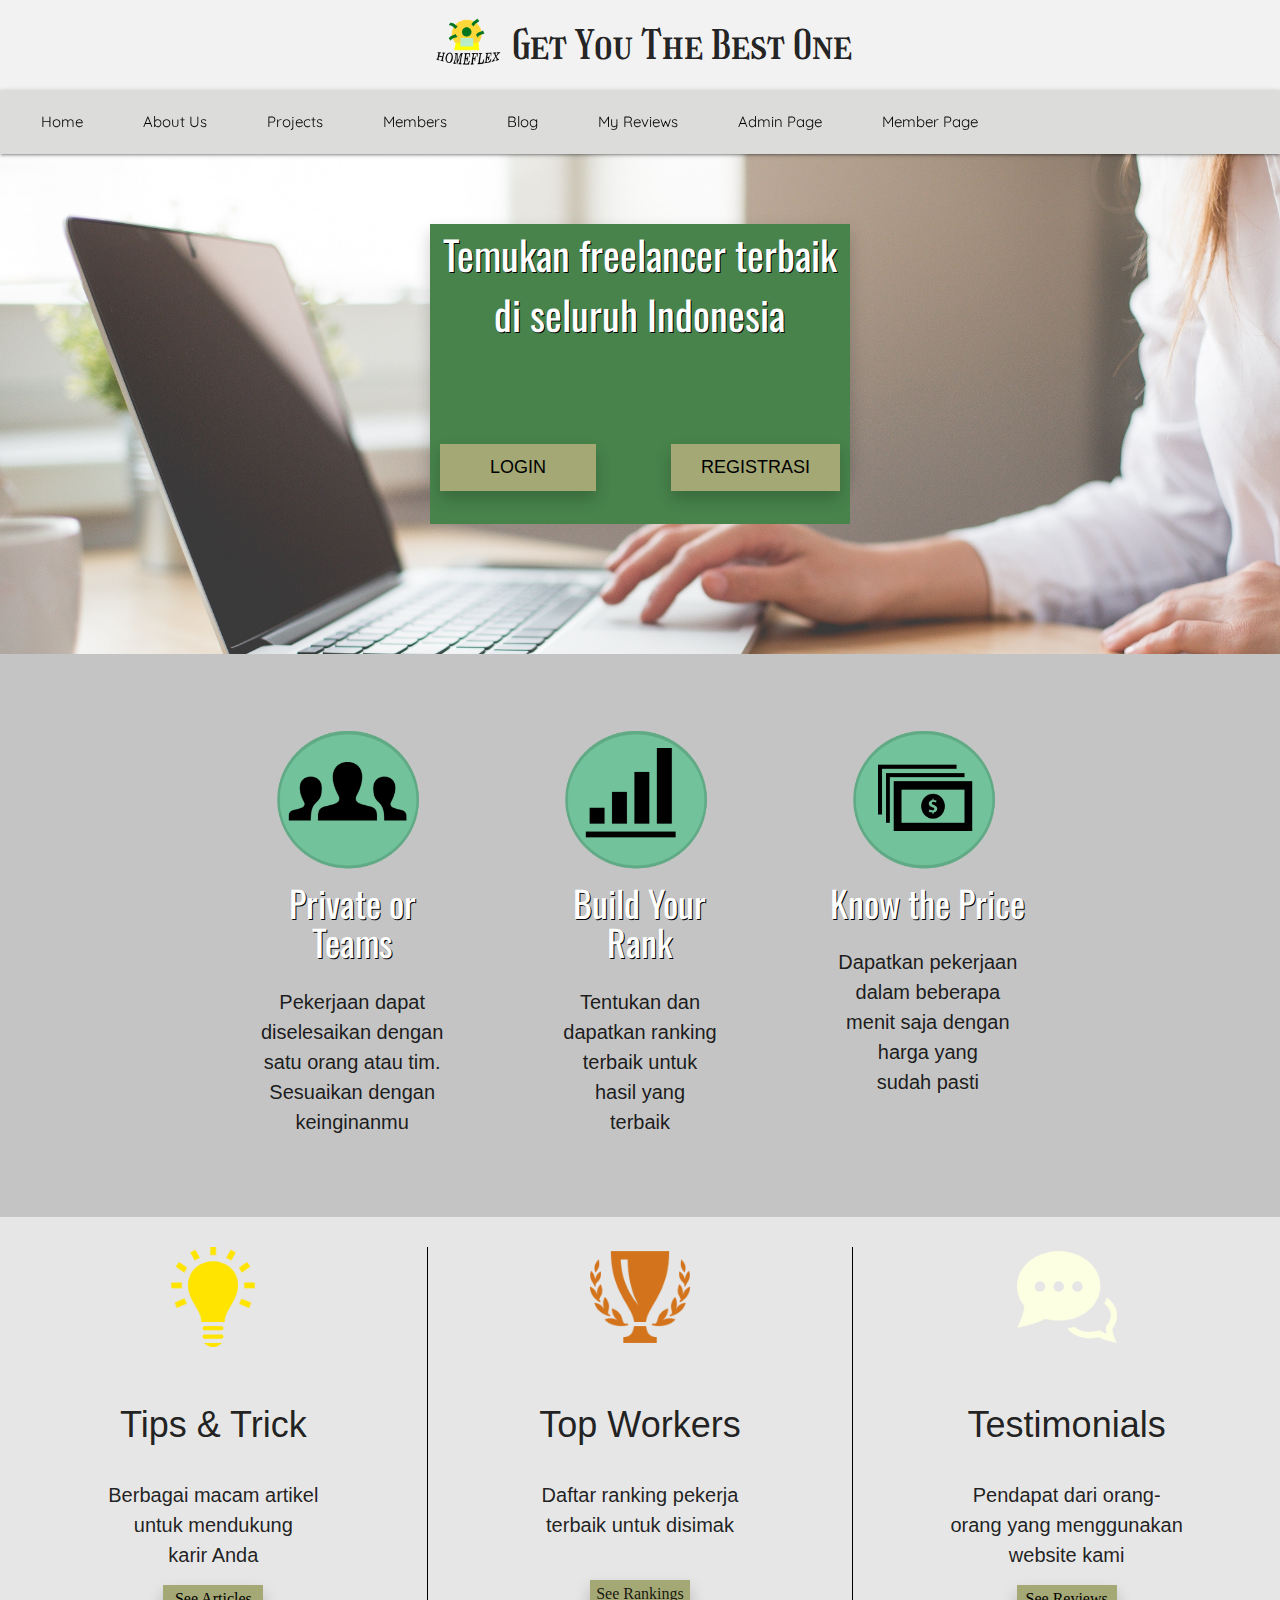
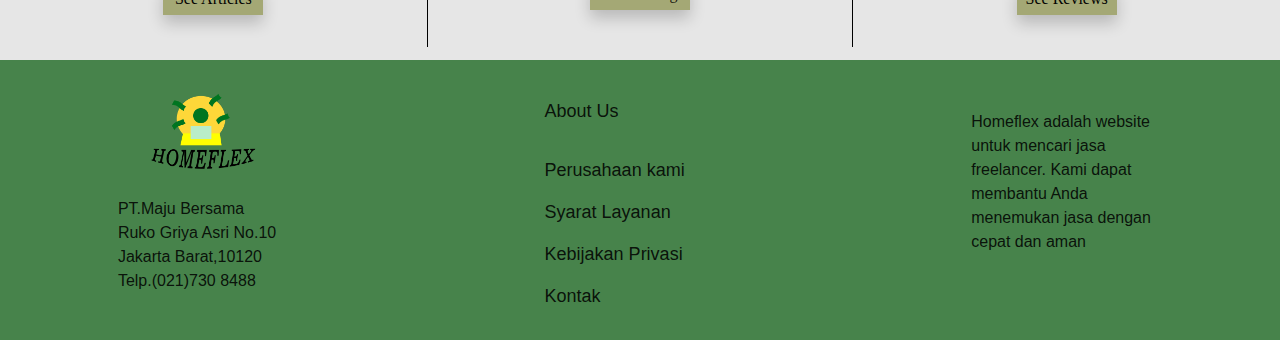
<file: index.html>
<!DOCTYPE html>
<html lang="en">
<head>
    <meta charset="UTF-8">
    <meta name="viewport" content="width=device-width, initial-scale=1.0">
    <title>Homeflex</title>
    <link href="https://fonts.googleapis.com/css2?family=Girassol&display=swap" rel="stylesheet">
    <link href="https://fonts.googleapis.com/css2?family=Oswald:wght@600&display=swap" rel="stylesheet">
    <link href="https://fonts.googleapis.com/css2?family=Quicksand:wght@600&display=swap" rel="stylesheet">
    <link href="https://fonts.googleapis.com/css2?family=Libre+Baskerville:wght@700&display=swap" rel="stylesheet">
    <link href="https://fonts.googleapis.com/icon?family=Material+Icons" rel="stylesheet">
    <link rel="stylesheet" href="css/main.css">
    <link rel="stylesheet" href="css/materialize.css">
    <script src="js/index.js"></script>
</head>
<body>
    <div class="row">
        <div class="logo-section col s12 m12">
            <img src="img/logo1.png" alt="Logo" width="100" height="100" class="myimg">
            <h1 class="mytext">Get You The Best One</h1>
        </div>
        <nav class="col s12 m12">
            <a href="#" data-target="mobile-demo" class="sidenav-trigger"><i class="material-icons">menu</i></a>
            <ul class="menu left hide-on-med-and-down">
                <li><a href="index.html" >Home</a></li>
                <li class="drop1"><a href="#">About Us</a>
                    <ul class="drop1_list">
                        <li><a href="tujuan.html">Tujuan</a></li>
                        <li><a href="pengelola.html">Pengelola</a></li>
                        <li><a href="Perusahaan.html">Profil Perusahaan</a></li>
                        <li><a href="#">Syarat Layanan</a></li>
                        <li><a href="#">Kebijakan Privasi</a></li>
                        <li><a href="#">Kontak</a></li>
                    </ul>
                </li>
                <li class="drop2"><a href="#">Projects</a>
                    <ul class="drop2_list">
                        <li><a href="carakerja.html">Cara Kerja</a></li>
                        <li><a href="#">Kriteria Projects</a></li>
                        <li><a href="#">Kriteria Rewards</a></li>
                    </ul>
                </li>
                <li class="drop3"><a>Members</a>
                    <ul class="drop3_list">
                        <li><a href="carajoin.html">Cara Bergabung</a></li>
                        <li><a href="keuntungan.html">Keuntungan Members</a></li>
                        <li><a href="#">Ranking</a></li> 
                    </ul>
                </li>
                <li ><a href="#">Blog</a></li>
                <li ><a href="reviews.html">My Reviews</a></li>
                <li><a href="adminpage.html">Admin Page</a></li>
                <li><a href="#">Member Page</a></li>
                </li>
            </ul>
        </nav>

        <ul class="sidenav" id="mobile-demo">
            <li><a href="index.html">Home</a></li>
            <li class="drop1"><a href="#">About Us</a>
                    <ul class="drop1_list">
                        <li><a href="tujuan.html">Tujuan</a></li>
                        <li><a href="pengelola.html">Pengelola</a></li>
                        <li><a href="Perusahaan.html">Profil Perusahaan</a></li>
                        <li><a href="#">Syarat Layanan</a></li>
                        <li><a href="#">Kebijakan Privasi</a></li>
                        <li><a href="#">Kontak</a></li>
                    </ul>
                </li>
                <li class="drop2"><a href="#">Projects</a>
                    <ul class="drop2_list">
                        <li><a href="carakerja.html">Cara Kerja</a></li>
                        <li><a href="#">Kriteria Projects</a></li>
                        <li><a href="#">Kriteria Rewards</a></li>
                    </ul>
                </li>
            <li class="drop3"><a>Members</a>
                    <ul class="drop3_list">
                        <li><a href="carajoin.html">Cara Bergabung</a></li>
                        <li><a href="keuntungan.html">Keuntungan Members</a></li>
                        <li><a href="#">Ranking</a></li> 
                    </ul>
                </li>
            <li ><a href="#">Blog</a></li>
            <li ><a href="reviews.html">My Reviews</a></li>
        </ul>

        <div class="main-section col s12 m12">
            <p class="mypgh col s12 m4 offset-m4">Temukan freelancer terbaik<br>di seluruh Indonesia</p>
            <ul class="mainbotton col s12 m4 offset-m4">
                <li><a href="login.html" class="log-button">LOGIN</a></li>
                <li><a href="signup.html" class="reg-button">REGISTRASI</a></li>
            </ul>
        </div>

        <div class="benefit-section col s12 m12">
            <div class="row">
                <div class="benefit1 col s12 m4">
                    <img src="img/img1.png" alt="benefit1" width="250" height="180" class="image1">
                    <h1 class="mytext2">Private or Teams</h1>
                    <p class="mypgh2">Pekerjaan dapat<br>diselesaikan dengan<br>satu orang atau tim.<br>Sesuaikan dengan<br>keinginanmu</p>
                </div>
                <div class="benefit2 col s12 m4">
                    <img src="img/img2.png" alt="benefit2" width="250" height="180" class="image2" >
                    <h1 class="mytext3">Build Your Rank</h1>
                    <p class="mypgh3">Tentukan dan<br>dapatkan ranking<br>terbaik untuk<br>hasil yang<br>terbaik</p>
                </div>
                <div class="benefit3 col s12 m4">
                    <img src="img/img3.png" alt="benefit3" width="250" height="180" class="image3">
                    <h1 class="mytext4">Know the Price</h1>
                    <p class="mypgh4">Dapatkan pekerjaan<br>dalam beberapa<br>menit saja dengan<br>harga yang<br>sudah pasti</p>
                </div>
            </div>
        </div>

        <div class="more-section col s12 m12">
            <div class="row">
                <div class="info1 col s12 m4">
                    <img src="img/icon2.png" alt="icon1" width="100" height="100" class="myicon1">
                    <h1 class="mytext2_1">Tips & Trick</h1>
                    <p class="mypgh2_1">Berbagai macam artikel<br>untuk mendukung<br>karir Anda</p>
                    <h1 class="art-button"><a href="#">See Articles</a></h1>
                </div>
                <div class="info2 col s12 m4">
                    <img src="img/icon3.png" alt="icon2" width="100" height="100" class="myicon2">
                    <h1 class="mytext3_1">Top Workers</h1>
                    <p class="mypgh3_1">Daftar ranking pekerja<br>terbaik untuk disimak</p>
                    <h1 class="rkg-button"><a href="#">See Rankings</a></h1>
                </div>
                <div class="info3 col s12 m4">
                    <img src="img/icon4.png" alt="icon3" width="100" height="100" class="myicon3">
                    <h1 class="mytext4_1">Testimonials</h1>
                    <p class="mypgh4_1">Pendapat dari orang-<br>orang yang menggunakan<br>website kami</p>
                    <h1 class="rvw-button"><a href="#">See Reviews</a></h1>
                </div>
            </div>
        </div>

        <div class="footer col s12 m12 left-align">
            <div class="row">
                <div class="alamat col s12 m3 offset-m1">
                    <img src="img/logo1.png" alt="Logo" width="130" height="130" class="logo-end">
                    <p style="font-size: 16px;">PT.Maju Bersama<br>Ruko Griya Asri No.10<br>Jakarta Barat,10120<br>Telp.(021)730 8488</p>
                </div>
                <div class="aboutus col s12 m5 push-m1">
                    <h1 class="about-title" style="font-size: 18px;">About Us</h1>
                    <ul class="about-us" style="font-size: 16px;">
                        <li><a href="perusahaan.html">Perusahaan kami</a></li>
                        <li><a href="#">Syarat Layanan</a></li>
                        <li><a href="#">Kebijakan Privasi</a></li>
                        <li><a href="#">Kontak</a></li>
                    </ul>
                </div>
                <div class="description col s12 m3">
                    <p style="font-size: 16px;">Homeflex adalah website
                        <br>untuk mencari jasa
                        <br>freelancer. Kami dapat
                        <br>membantu Anda
                        <br>menemukan jasa dengan
                        <br>cepat dan aman</p>
                </div>
            </div>
        </div>
    </div>
</div>    

<script type="text/javascript" src="js/materialize.js"></script>
<script>
    const sideNav = document.querySelectorAll('.sidenav');
    M.Sidenav.init(sideNav);
</script>
</body>
</html>
</file>
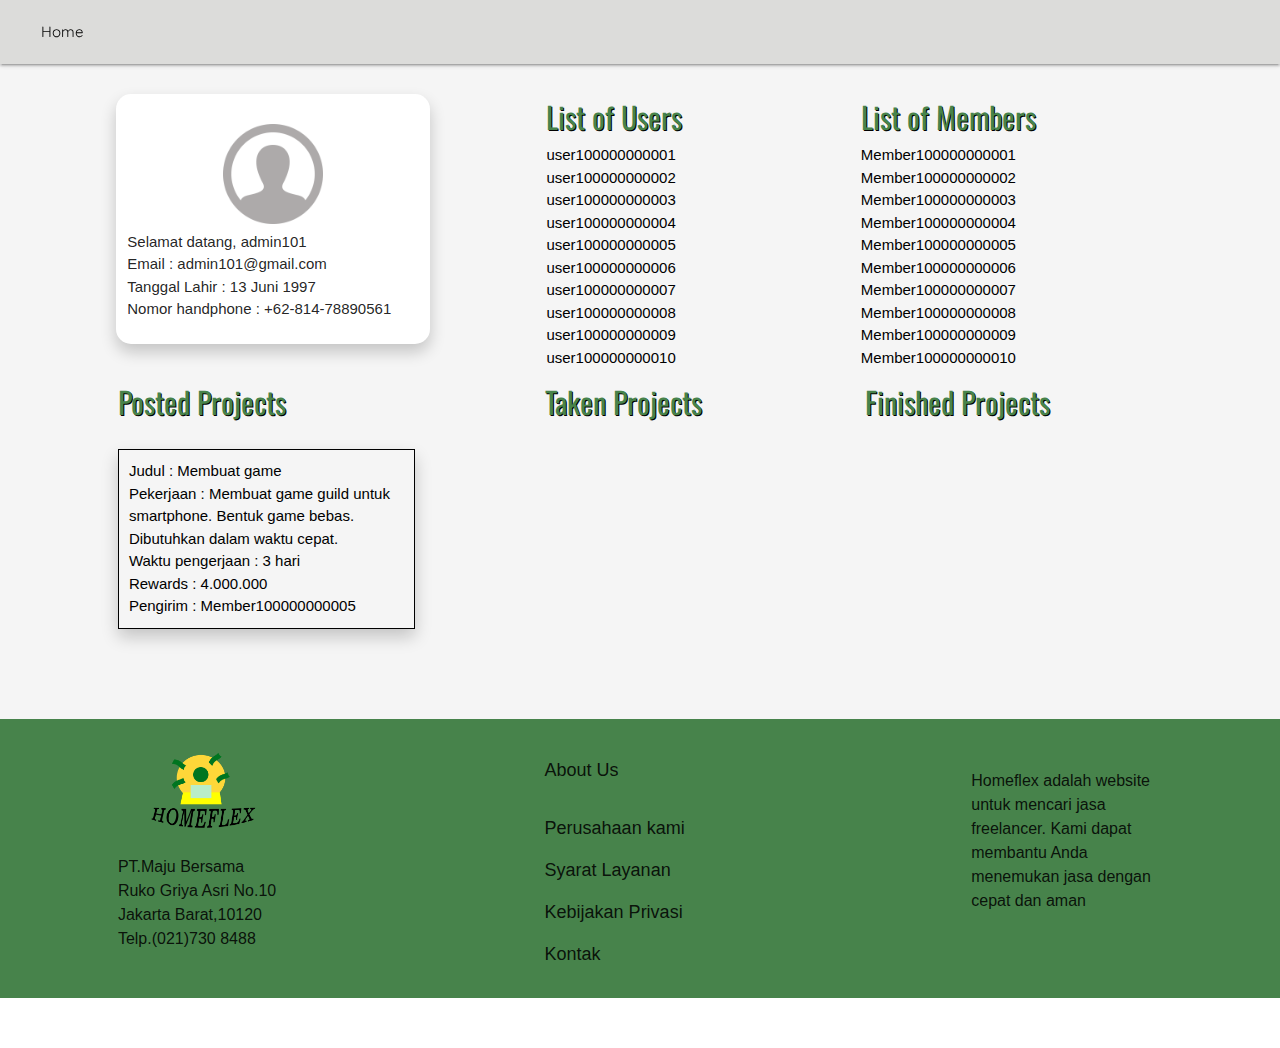
<file: adminpage.html>
<!DOCTYPE html>
<html lang="en">
<head>
    <meta charset="UTF-8">
    <meta name="viewport" content="width=device-width, initial-scale=1.0">
    <title>Homeflex</title>
    <link href="https://fonts.googleapis.com/css2?family=Girassol&display=swap" rel="stylesheet">
    <link href="https://fonts.googleapis.com/css2?family=Oswald:wght@600&display=swap" rel="stylesheet">
    <link href="https://fonts.googleapis.com/css2?family=Quicksand:wght@600&display=swap" rel="stylesheet">
    <link href="https://fonts.googleapis.com/css2?family=Libre+Baskerville:wght@700&display=swap" rel="stylesheet">
    <link href="https://fonts.googleapis.com/icon?family=Material+Icons" rel="stylesheet">
    <link rel="stylesheet" href="css/adminpage.css">
    <link rel="stylesheet" href="css/materialize.css">
</head>
<body>
    <div class="row">
        <nav class="col s12 m12">
            <a href="#" data-target="mobile-demo" class="sidenav-trigger"><i class="material-icons">menu</i></a>
            <ul class="menu left hide-on-med-and-down">
                <li><a href="index.html" >Home</a></li>
            </ul>
        </nav>
    
        <ul class="sidenav" id="mobile-demo">
            <li><a href="index.html">Home</a></li>
            <li class="drop1"><a href="#">About Us</a>
                    <ul class="drop1_list">
                        <li><a href="tujuan.html">Tujuan</a></li>
                        <li><a href="pengelola.html">Pengelola</a></li>
                        <li><a href="Perusahaan.html">Profil Perusahaan</a></li>
                        <li><a href="#">Syarat Layanan</a></li>
                        <li><a href="#">Kebijakan Privasi</a></li>
                        <li><a href="#">Kontak</a></li>
                    </ul>
                </li>
                <li class="drop2"><a href="#">Projects</a>
                    <ul class="drop2_list">
                        <li><a href="carakerja.html">Cara Kerja</a></li>
                        <li><a href="#">Kriteria Projects</a></li>
                        <li><a href="#">Kriteria Rewards</a></li>
                    </ul>
                </li>
            <li class="drop3"><a>Members</a>
                    <ul class="drop3_list">
                        <li><a href="carajoin.html">Cara Bergabung</a></li>
                        <li><a href="keuntungan.html">Keuntungan Members</a></li>
                        <li><a href="#">Ranking</a></li> 
                    </ul>
                </li>
            <li ><a href="#">Blog</a></li>
            <li ><a href="reviews.html">My Reviews</a></li>
        </ul>

        <div class="main-page col s12 m12">
            <div class="admin-profile col s10 offset-s1 m3 offset-m1">
                <div class="center-align"><img src="img/user.png" width="100" height="100" class="image-admin"></div>
                <p>Selamat datang, admin101</p>
                <p>
                    Email : admin101@gmail.com <br>
                    Tanggal Lahir : 13 Juni 1997 <br>
                    Nomor handphone : +62-814-78890561
                </p>
            </div>

            <div class="list-user col s10 offset-s1 m3 push-m1">
                <p class="user-txt">List of Users</p>
                <ul class="user_list">
                    <li><a href="#">user100000000001</a></li>
                    <li><a href="#">user100000000002</a></li>
                    <li><a href="#">user100000000003</a></li>
                    <li><a href="#">user100000000004</a></li>
                    <li><a href="#">user100000000005</a></li>
                    <li><a href="#">user100000000006</a></li>
                    <li><a href="#">user100000000007</a></li>
                    <li><a href="#">user100000000008</a></li>
                    <li><a href="#">user100000000009</a></li>
                    <li><a href="#">user100000000010</a></li>  
                </ul>
            </div>
            <div class="list-member col s10 offset-s1 m4 push-m1">
                <p class="member-txt">List of Members</p>
                <ul class="member_list">
                    <li><a href="#">Member100000000001</a></li>
                    <li><a href="#">Member100000000002</a></li>
                    <li><a href="#">Member100000000003</a></li>
                    <li><a href="#">Member100000000004</a></li>
                    <li><a href="#">Member100000000005</a></li>
                    <li><a href="#">Member100000000006</a></li>
                    <li><a href="#">Member100000000007</a></li>
                    <li><a href="#">Member100000000008</a></li>
                    <li><a href="#">Member100000000009</a></li>
                    <li><a href="#">Member100000000010</a></li>  
                </ul>
            </div>
            <div class="row">
                <div class="posted-jobs col s10 offset-s1 m3 offset-m1">
                    <p class="job-txt1">Posted Projects</p>
                    <a href="#" class="jobbox-txt"><p class="job-box">Judul : Membuat game <br>
                    Pekerjaan : Membuat game guild untuk smartphone. Bentuk game bebas. Dibutuhkan dalam waktu cepat.<br>
                    Waktu pengerjaan : 3 hari<br>
                    Rewards : 4.000.000 <br>
                    Pengirim : <a href="#">Member100000000005</a></p></a>
                </div>
                <div class="taken-jobs col s12 m3 push-m1">
                    <p class="job-txt2">Taken Projects</p>
                </div>
                <div class="finished-jobs col s12 m3 push-m1">
                    <p class="job-txt3">Finished Projects</p>
                </div>
            </div>
        </div>
    

        <div class="footer col s12 m12 left-align">
            <div class="row">
                <div class="alamat col s12 m3 offset-m1">
                    <img src="img/logo1.png" alt="Logo" width="130" height="130" class="logo-end">
                    <p style="font-size: 16px;">PT.Maju Bersama<br>Ruko Griya Asri No.10<br>Jakarta Barat,10120<br>Telp.(021)730 8488</p>
                </div>
                <div class="aboutus col s12 m5 push-m1">
                    <h1 class="about-title" style="font-size: 18px;">About Us</h1>
                    <ul class="about-us" style="font-size: 16px;">
                        <li><a href="perusahaan.html">Perusahaan kami</a></li>
                        <li><a href="#">Syarat Layanan</a></li>
                        <li><a href="#">Kebijakan Privasi</a></li>
                        <li><a href="#">Kontak</a></li>
                    </ul>
                </div>
                <div class="description col s12 m3">
                    <p style="font-size: 16px;">Homeflex adalah website
                        <br>untuk mencari jasa
                        <br>freelancer. Kami dapat
                        <br>membantu Anda
                        <br>menemukan jasa dengan
                        <br>cepat dan aman</p>
                </div>
            </div>
        </div>
    </div>
</div>    

<script type="text/javascript" src="js/materialize.js"></script>
<script>
    const sideNav = document.querySelectorAll('.sidenav');
    M.Sidenav.init(sideNav);
</script>
</body>
</html>
</file>
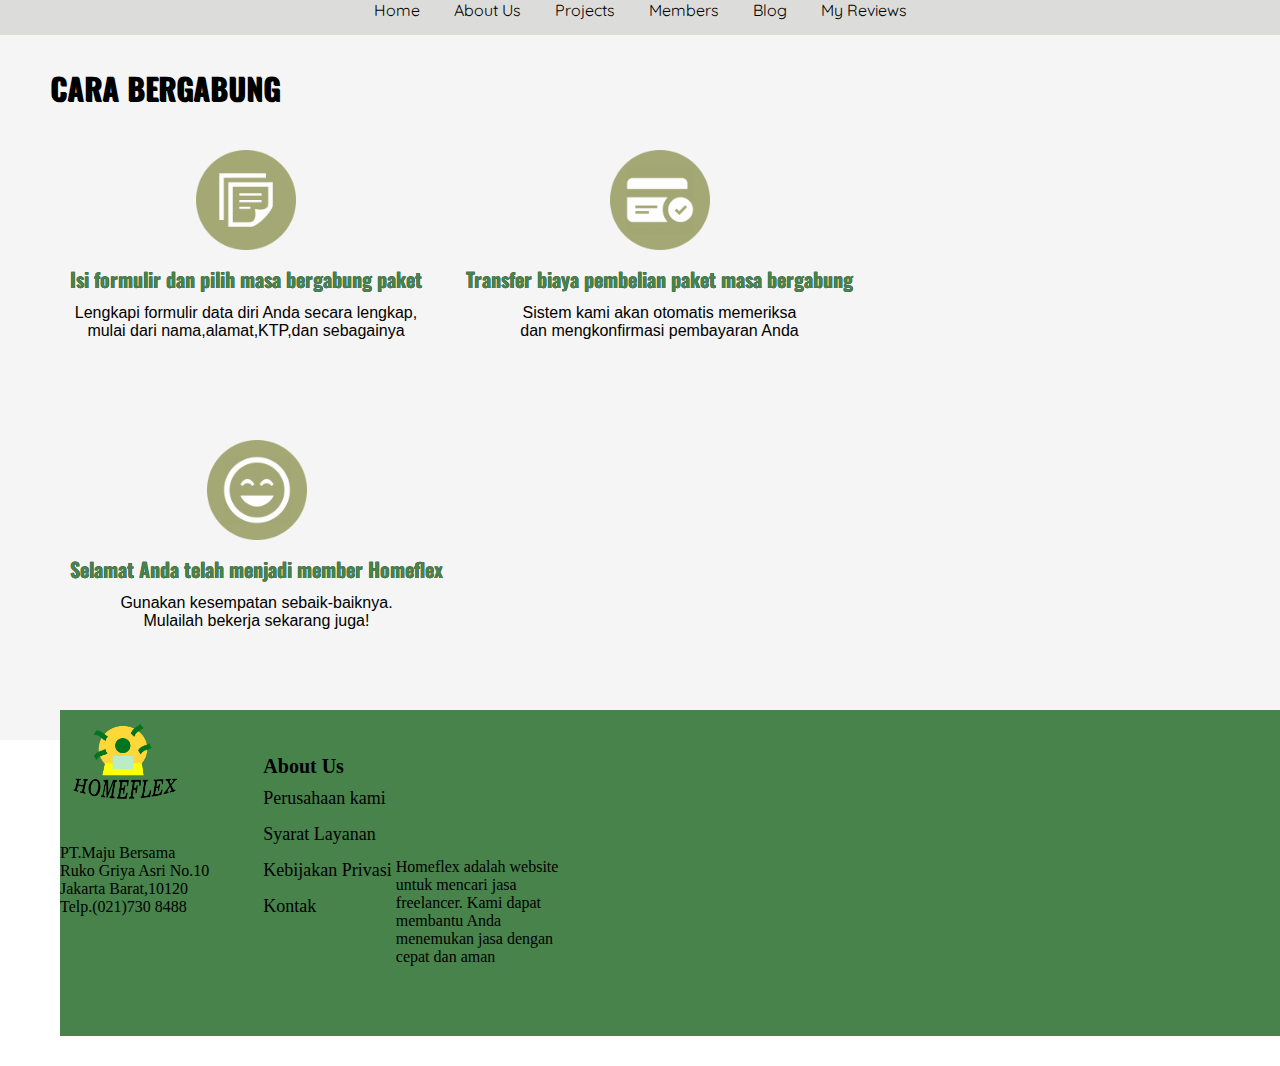
<file: carajoin.html>
<!DOCTYPE html>
<html lang="en">
<head>
    <meta charset="UTF-8">
    <meta name="viewport" content="width=device-width, initial-scale=1.0">
    <title>Homeflex</title>
    <link href="https://fonts.googleapis.com/css2?family=Girassol&display=swap" rel="stylesheet">
    <link href="https://fonts.googleapis.com/css2?family=Oswald:wght@600&display=swap" rel="stylesheet">
    <link href="https://fonts.googleapis.com/css2?family=Quicksand:wght@600&display=swap" rel="stylesheet">
    <link rel="stylesheet" href="css/carajoin.css">
</head>
<body>
    <nav>
        <ul class="menu">
            <li><a href="index.html">Home</a></li>
            <li class="drop1"><a href="#">About Us</a>
                    <ul class="drop1_list">
                        <li><a href="tujuan.html">Tujuan</a></li>
                        <li><a href="pengelola.html">Pengelola</a></li>
                        <li><a href="perusahaan.html">Profil Perusahaan</a></li>
                        <li><a href="#">Syarat Layanan</a></li>
                        <li><a href="#">Kebijakan Privasi</a></li>
                        <li><a href="#">Kontak</a></li>
                    </ul>
            </li>
            <li class="drop2"><a href="#">Projects</a>
                <ul class="drop2_list">
                    <li><a href="carakerja.html">Cara Kerja</a></li>
                    <li><a href="#">Kriteria Projects</a></li>
                    <li><a href="#">Kriteria Rewards</a></li>
                </ul>
            </li>
            <li class="drop3"><a>Members</a>
                <ul class="drop3_list">
                    <li><a href="carajoin.html">Cara Bergabung</a></li>
                    <li><a href="keuntungan.html">Keuntungan Members</a></li>
                    <li><a href="#">Ranking</a></li> 
                </ul>
            </li>
            <li>Blog</li>
            <li><a href="reviews.html">My Reviews</a></li>
        </ul>
    </nav>
    <div class="main-page">
        <h1 class="main-txt">CARA BERGABUNG</h1>
        <div class="step1">
            <img src="img/step1.png" width="100" height="100">
            <h1 class="step1-txt">Isi formulir dan pilih masa bergabung paket</h1>
            <p class="step1-txt1">Lengkapi formulir data diri Anda secara lengkap,<br> mulai dari nama,alamat,KTP,dan sebagainya</p>
        </div>
        <div class="step2">
            <img src="img/step2.png" width="100" height="100">
            <h1 class="step2-txt">Transfer biaya pembelian paket masa bergabung</h1>
            <p class="step2-txt1">Sistem kami akan otomatis memeriksa <br>dan mengkonfirmasi pembayaran Anda </p>
        </div>
        <div class="step3">
            <img src="img/step3.png" width="100" height="100">
            <h1 class="step3-txt">Selamat Anda telah menjadi member Homeflex</h1>
            <p class="step3-txt1">Gunakan kesempatan sebaik-baiknya.<br> Mulailah bekerja sekarang juga!</p>
        </div>
    </div>
    <div class="footer">
        <div class="alamat">
            <img src="img/logo1.png" alt="Logo" width="130" height="130">
            <p style="font-size: 16px;">PT.Maju Bersama<br>Ruko Griya Asri No.10<br>Jakarta Barat,10120<br>Telp.(021)730 8488</p>
        </div>
        <div class="aboutus">
            <h1 class="about-title" style="font-size: 20px;">About Us</h1>
            <ul class="about-us">
                <li><a href="#">Perusahaan kami</a></li>
                <li><a href="#">Syarat Layanan</a></li>
                <li><a href="#">Kebijakan Privasi</a></li>
                <li><a href="#">Kontak</a></li>
            </ul>
        </div>
        <div class="description">
            <p>Homeflex adalah website
                <br>untuk mencari jasa
                <br>freelancer. Kami dapat
                <br>membantu Anda
                <br>menemukan jasa dengan
                <br>cepat dan aman</p>
        </div>
    </div>
</body>
</html>
</file>
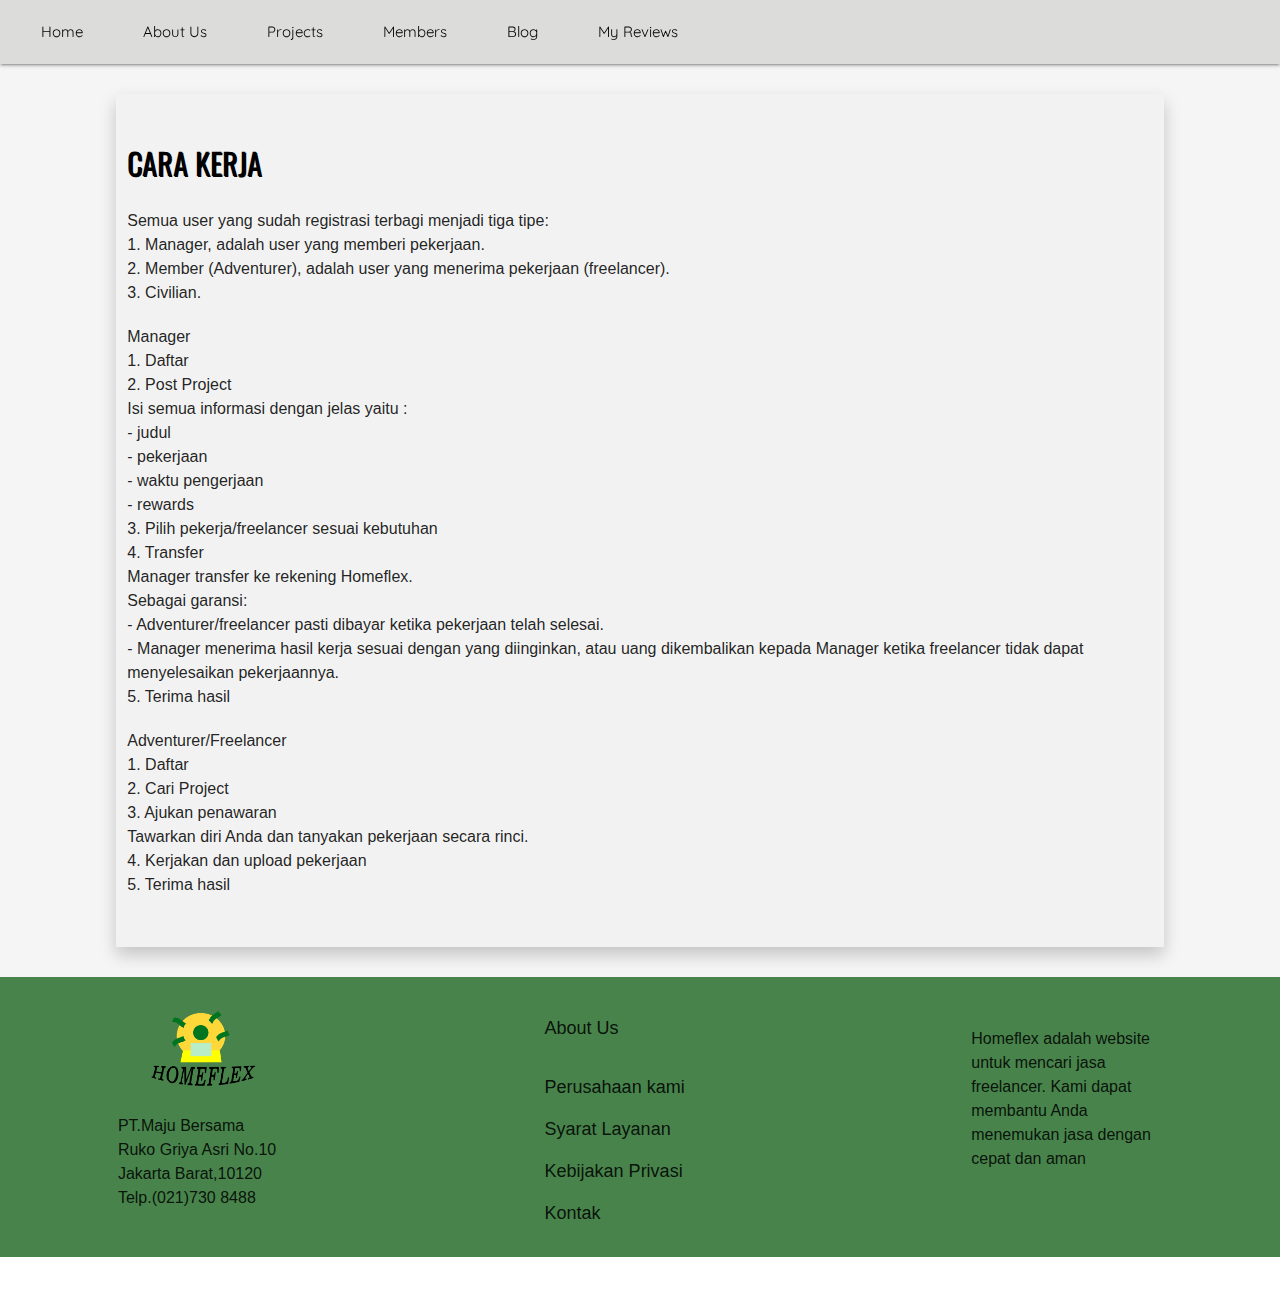
<file: carakerja.html>
<!DOCTYPE html>
<html lang="en">
<head>
    <meta charset="UTF-8">
    <meta name="viewport" content="width=device-width, initial-scale=1.0">
    <title>Homeflex</title>
    <link href="https://fonts.googleapis.com/css2?family=Girassol&display=swap" rel="stylesheet">
    <link href="https://fonts.googleapis.com/css2?family=Oswald:wght@600&display=swap" rel="stylesheet">
    <link href="https://fonts.googleapis.com/css2?family=Quicksand:wght@600&display=swap" rel="stylesheet">
    <link href="https://fonts.googleapis.com/css2?family=Libre+Baskerville:wght@700&display=swap" rel="stylesheet">
    <link href="https://fonts.googleapis.com/icon?family=Material+Icons" rel="stylesheet">
    <link rel="stylesheet" href="css/carakerja.css">
    <link rel="stylesheet" href="css/materialize.css">
</head>
<body>
    <div class="row">
        <nav class="col s12 m12">
            <a href="#" data-target="mobile-demo" class="sidenav-trigger"><i class="material-icons">menu</i></a>
            <ul class="menu left hide-on-med-and-down">
                <li><a href="index.html" >Home</a></li>
                <li class="drop1"><a href="#">About Us</a>
                    <ul class="drop1_list">
                        <li><a href="tujuan.html">Tujuan</a></li>
                        <li><a href="pengelola.html">Pengelola</a></li>
                        <li><a href="Perusahaan.html">Profil Perusahaan</a></li>
                        <li><a href="#">Syarat Layanan</a></li>
                        <li><a href="#">Kebijakan Privasi</a></li>
                        <li><a href="#">Kontak</a></li>
                    </ul>
                </li>
                <li class="drop2"><a href="#">Projects</a>
                    <ul class="drop2_list">
                        <li><a href="carakerja.html">Cara Kerja</a></li>
                        <li><a href="#">Kriteria Projects</a></li>
                        <li><a href="#">Kriteria Rewards</a></li>
                    </ul>
                </li>
                <li class="drop3"><a>Members</a>
                    <ul class="drop3_list">
                        <li><a href="carajoin.html">Cara Bergabung</a></li>
                        <li><a href="keuntungan.html">Keuntungan Members</a></li>
                        <li><a href="#">Ranking</a></li> 
                    </ul>
                </li>
                <li ><a href="#">Blog</a></li>
                <li ><a href="reviews.html">My Reviews</a></li>
            </ul>
        </nav>

        <ul class="sidenav" id="mobile-demo">
            <li><a href="index.html">Home</a></li>
            <li class="drop1"><a href="#">About Us</a>
                    <ul class="drop1_list">
                        <li><a href="tujuan.html">Tujuan</a></li>
                        <li><a href="pengelola.html">Pengelola</a></li>
                        <li><a href="Perusahaan.html">Profil Perusahaan</a></li>
                        <li><a href="#">Syarat Layanan</a></li>
                        <li><a href="#">Kebijakan Privasi</a></li>
                        <li><a href="#">Kontak</a></li>
                    </ul>
                </li>
                <li class="drop2"><a href="#">Projects</a>
                    <ul class="drop2_list">
                        <li><a href="carakerja.html">Cara Kerja</a></li>
                        <li><a href="#">Kriteria Projects</a></li>
                        <li><a href="#">Kriteria Rewards</a></li>
                    </ul>
                </li>
            <li class="drop3"><a>Members</a>
                    <ul class="drop3_list">
                        <li><a href="carajoin.html">Cara Bergabung</a></li>
                        <li><a href="keuntungan.html">Keuntungan Members</a></li>
                        <li><a href="#">Ranking</a></li> 
                    </ul>
                </li>
            <li ><a href="#">Blog</a></li>
            <li ><a href="reviews.html">My Reviews</a></li>
        </ul>

        <div class="main-page col s12 m12">
            <div class="main-page2 col s10 offset-s1 m10 offset-m1">
                <h1 class="main-txt">CARA KERJA</h1>
                <p class="main-txt2">Semua user yang sudah registrasi terbagi menjadi tiga tipe:<br>
                1. Manager, adalah user yang memberi pekerjaan.<br>
                2. Member (Adventurer), adalah user yang menerima pekerjaan (freelancer).<br>
                3. Civilian.</p>
                <div class="main-txt3">
                    <p>Manager</p>
                    <p>1. Daftar</p>
                    <p>2. Post Project</p>
                    <p>Isi semua informasi dengan jelas yaitu : <br>
                        -   judul<br>
                        -   pekerjaan <br>
                        -   waktu pengerjaan <br>
                        -   rewards 
                    </p>
                    <p>3. Pilih pekerja/freelancer sesuai kebutuhan</p>
                    <p>4. Transfer</p>
                    <p>Manager transfer ke rekening Homeflex.<br>
                        Sebagai garansi: <br>
                        -  Adventurer/freelancer pasti dibayar ketika pekerjaan telah selesai. <br>
                        -  Manager menerima hasil kerja sesuai dengan yang diinginkan, atau uang dikembalikan kepada Manager ketika freelancer tidak dapat menyelesaikan pekerjaannya.</p>
                    <p>5. Terima hasil</p>
                </div>
                <div class="main-txt4">
                    <p>Adventurer/Freelancer</p>
                    <p>1. Daftar</p>
                    <p>2. Cari Project</p>
                    <p>3. Ajukan penawaran</p>
                    <p>Tawarkan diri Anda dan tanyakan pekerjaan secara rinci.</p>
                    <p>4. Kerjakan dan upload pekerjaan</p>
                    <p>5. Terima hasil</p>
                </div>
            </div>
        </div>
        
        <div class="footer col s12 m12 left-align">
            <div class="row">
                <div class="alamat col s12 m3 offset-m1">
                    <img src="img/logo1.png" alt="Logo" width="130" height="130" class="logo-end">
                    <p style="font-size: 16px;">PT.Maju Bersama<br>Ruko Griya Asri No.10<br>Jakarta Barat,10120<br>Telp.(021)730 8488</p>
                </div>
                <div class="aboutus col s12 m5 push-m1">
                    <h1 class="about-title" style="font-size: 18px;">About Us</h1>
                    <ul class="about-us" style="font-size: 16px;">
                        <li><a href="perusahaan.html">Perusahaan kami</a></li>
                        <li><a href="#">Syarat Layanan</a></li>
                        <li><a href="#">Kebijakan Privasi</a></li>
                        <li><a href="#">Kontak</a></li>
                    </ul>
                </div>
                <div class="description col s12 m3">
                    <p style="font-size: 16px;">Homeflex adalah website
                        <br>untuk mencari jasa
                        <br>freelancer. Kami dapat
                        <br>membantu Anda
                        <br>menemukan jasa dengan
                        <br>cepat dan aman</p>
                </div>
            </div>
        </div>
    </div>
</div>    

<script type="text/javascript" src="js/materialize.js"></script>
<script>
    const sideNav = document.querySelectorAll('.sidenav');
    M.Sidenav.init(sideNav);
</script>
</body>
</html>
</file>
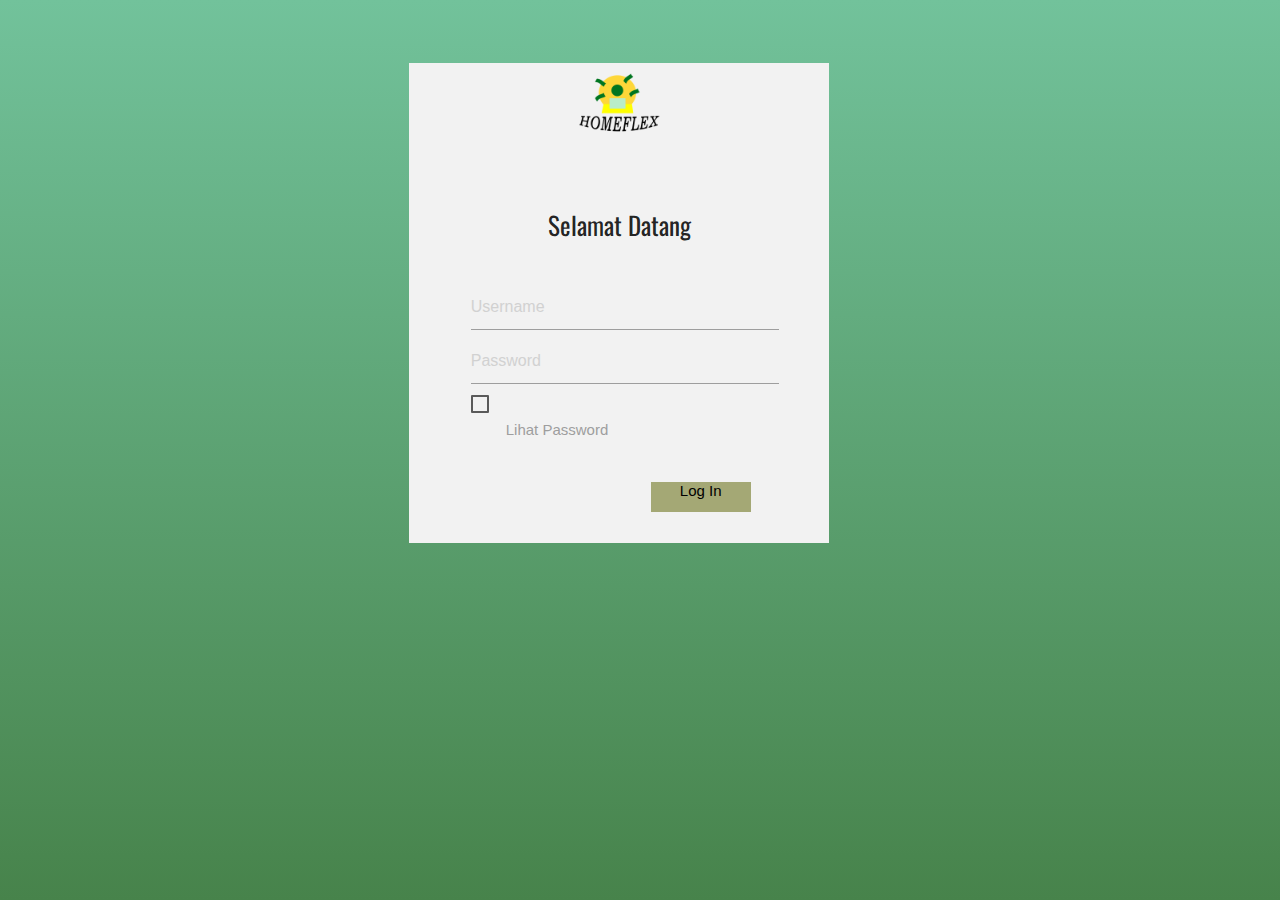
<file: login.html>
<!DOCTYPE html>
<html lang="en">
<head>
    <meta charset="UTF-8">
    <meta name="viewport" content="width=device-width, initial-scale=1.0">
    <title>Homeflex</title>
    <link href="https://fonts.googleapis.com/css2?family=Girassol&display=swap" rel="stylesheet">
    <link href="https://fonts.googleapis.com/css2?family=Oswald:wght@600&display=swap" rel="stylesheet">
    <link href="https://fonts.googleapis.com/css2?family=Quicksand:wght@600&display=swap" rel="stylesheet">
    <link href="https://fonts.googleapis.com/css2?family=Libre+Baskerville:wght@700&display=swap" rel="stylesheet">
    <link href="https://fonts.googleapis.com/icon?family=Material+Icons" rel="stylesheet">
    <link rel="stylesheet" href="css/login.css">
    <link rel="stylesheet" href="css/materialize.css">
    <script type="text/javascript" src="./js/login.js"></script>
</head>
<body>
    <div class="row">
        <nav class="col s12 m12">
            <a href="#" data-target="mobile-demo" class="sidenav-trigger"><i class="material-icons">menu</i></a>
            <ul class="menu left hide-on-med-and-down">
                <li><a href="index.html" >Home</a></li>
                <li class="drop1"><a href="#">About Us</a>
                    <ul class="drop1_list">
                        <li><a href="tujuan.html">Tujuan</a></li>
                        <li><a href="pengelola.html">Pengelola</a></li>
                        <li><a href="Perusahaan.html">Profil Perusahaan</a></li>
                        <li><a href="#">Syarat Layanan</a></li>
                        <li><a href="#">Kebijakan Privasi</a></li>
                        <li><a href="#">Kontak</a></li>
                    </ul>
                </li>
                <li class="drop2"><a href="#">Projects</a>
                    <ul class="drop2_list">
                        <li><a href="carakerja.html">Cara Kerja</a></li>
                        <li><a href="#">Kriteria Projects</a></li>
                        <li><a href="#">Kriteria Rewards</a></li>
                    </ul>
                </li>
                <li class="drop3"><a>Members</a>
                    <ul class="drop3_list">
                        <li><a href="carajoin.html">Cara Bergabung</a></li>
                        <li><a href="keuntungan.html">Keuntungan Members</a></li>
                        <li><a href="#">Ranking</a></li> 
                    </ul>
                </li>
                <li ><a href="#">Blog</a></li>
                <li ><a href="reviews.html">My Reviews</a></li>
            </ul>
        </nav>

        <ul class="sidenav" id="mobile-demo">
            <li><a href="index.html">Home</a></li>
            <li class="drop1"><a href="#">About Us</a>
                    <ul class="drop1_list">
                        <li><a href="tujuan.html">Tujuan</a></li>
                        <li><a href="pengelola.html">Pengelola</a></li>
                        <li><a href="Perusahaan.html">Profil Perusahaan</a></li>
                        <li><a href="#">Syarat Layanan</a></li>
                        <li><a href="#">Kebijakan Privasi</a></li>
                        <li><a href="#">Kontak</a></li>
                    </ul>
                </li>
                <li class="drop2"><a href="#">Projects</a>
                    <ul class="drop2_list">
                        <li><a href="carakerja.html">Cara Kerja</a></li>
                        <li><a href="#">Kriteria Projects</a></li>
                        <li><a href="#">Kriteria Rewards</a></li>
                    </ul>
                </li>
            <li class="drop3"><a>Members</a>
                    <ul class="drop3_list">
                        <li><a href="carajoin.html">Cara Bergabung</a></li>
                        <li><a href="keuntungan.html">Keuntungan Members</a></li>
                        <li><a href="#">Ranking</a></li> 
                    </ul>
                </li>
            <li ><a href="#">Blog</a></li>
            <li ><a href="reviews.html">My Reviews</a></li>
        </ul>

        <div class="login-page col s12 m12">
            <div class="login-box col s12 m4-offset m4">
                <div class="center-align"><img src="img/logo1.png" alt="Logo" width="100" height="100" class="logo-log"></div>
                <h1 class="text-log">Selamat Datang</h1>
                <form class="input-group">
                    <input type="text" class="input-field" id="myUname" placeholder="Username" required>
                    <input type="password" class="input-field1" id="myInput" placeholder="Password" required>
                        <p>
                          <label>
                            <input type="checkbox" class="checkbox" onclick="myFunction()"><span>Lihat Password</span>
                          </label>
                        </p>
                    <div class=" button-main right-align">
                        <button type="submit" class="submit-btn" id="myButton" onclick="passStrength()">Log In</button>
                    </div>
                </form>
            </div>
        </div>

        <div class="footer col s12 m12">
            <div class="row">
                <div class="alamat col s12 m4">
                    <img src="img/logo1.png" alt="Logo" width="130" height="130" class="logo-end">
                    <p style="font-size: 16px;">PT.Maju Bersama<br>Ruko Griya Asri No.10<br>Jakarta Barat,10120<br>Telp.(021)730 8488</p>
                </div>
                <div class="aboutus col s12 m4">
                    <h1 class="about-title" style="font-size: 18px;">About Us</h1>
                    <ul class="about-us" style="font-size: 16px;">
                        <li><a href="perusahaan.html">Perusahaan kami</a></li>
                        <li><a href="#">Syarat Layanan</a></li>
                        <li><a href="#">Kebijakan Privasi</a></li>
                        <li><a href="#">Kontak</a></li>
                    </ul>
                </div>
                <div class="description col s12 m4">
                    <p style="font-size: 16px;">Homeflex adalah website
                        <br>untuk mencari jasa
                        <br>freelancer. Kami dapat
                        <br>membantu Anda
                        <br>menemukan jasa dengan
                        <br>cepat dan aman</p>
                </div>
            </div>
        </div>
    </div>    
</div>
   
<script type="text/javascript" src="js/materialize.js"></script>
<script>
    const sideNav = document.querySelectorAll('.sidenav');
    M.Sidenav.init(sideNav);
</script>
</body>
</html>
</file>
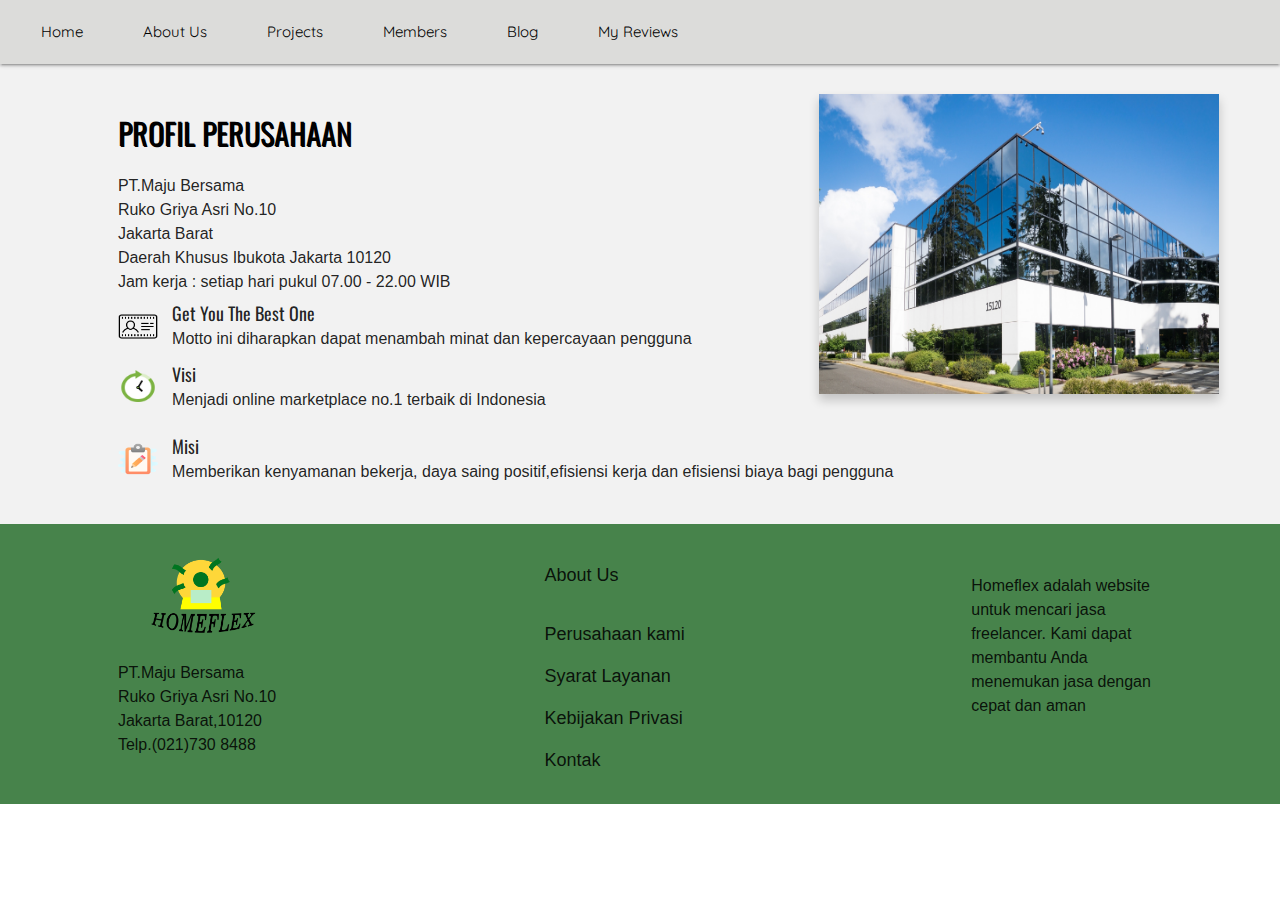
<file: Perusahaan.html>
<!DOCTYPE html>
<html lang="en">
<head>
    <meta charset="UTF-8">
    <meta name="viewport" content="width=device-width, initial-scale=1.0">
    <title>Homeflex</title>
    <link href="https://fonts.googleapis.com/css2?family=Girassol&display=swap" rel="stylesheet">
    <link href="https://fonts.googleapis.com/css2?family=Oswald:wght@600&display=swap" rel="stylesheet">
    <link href="https://fonts.googleapis.com/css2?family=Quicksand:wght@600&display=swap" rel="stylesheet">
    <link href="https://fonts.googleapis.com/css2?family=Libre+Baskerville:wght@700&display=swap" rel="stylesheet">
    <link href="https://fonts.googleapis.com/icon?family=Material+Icons" rel="stylesheet">
    <link rel="stylesheet" href="css/perusahaan.css">
    <link rel="stylesheet" href="css/materialize.css">
</head>
<body>
    <div class="row">
        <nav class="col s12 m12">
            <a href="#" data-target="mobile-demo" class="sidenav-trigger"><i class="material-icons">menu</i></a>
            <ul class="menu left hide-on-med-and-down">
                <li><a href="index.html" >Home</a></li>
                <li class="drop1"><a href="#">About Us</a>
                    <ul class="drop1_list">
                        <li><a href="tujuan.html">Tujuan</a></li>
                        <li><a href="pengelola.html">Pengelola</a></li>
                        <li><a href="Perusahaan.html">Profil Perusahaan</a></li>
                        <li><a href="#">Syarat Layanan</a></li>
                        <li><a href="#">Kebijakan Privasi</a></li>
                        <li><a href="#">Kontak</a></li>
                    </ul>
                </li>
                <li class="drop2"><a href="#">Projects</a>
                    <ul class="drop2_list">
                        <li><a href="carakerja.html">Cara Kerja</a></li>
                        <li><a href="#">Kriteria Projects</a></li>
                        <li><a href="#">Kriteria Rewards</a></li>
                    </ul>
                </li>
                <li class="drop3"><a>Members</a>
                    <ul class="drop3_list">
                        <li><a href="carajoin.html">Cara Bergabung</a></li>
                        <li><a href="keuntungan.html">Keuntungan Members</a></li>
                        <li><a href="#">Ranking</a></li> 
                    </ul>
                </li>
                <li ><a href="#">Blog</a></li>
                <li ><a href="reviews.html">My Reviews</a></li>
            </ul>
        </nav>

        <ul class="sidenav" id="mobile-demo">
            <li><a href="index.html">Home</a></li>
            <li class="drop1"><a href="#">About Us</a>
                    <ul class="drop1_list">
                        <li><a href="tujuan.html">Tujuan</a></li>
                        <li><a href="pengelola.html">Pengelola</a></li>
                        <li><a href="Perusahaan.html">Profil Perusahaan</a></li>
                        <li><a href="#">Syarat Layanan</a></li>
                        <li><a href="#">Kebijakan Privasi</a></li>
                        <li><a href="#">Kontak</a></li>
                    </ul>
                </li>
                <li class="drop2"><a href="#">Projects</a>
                    <ul class="drop2_list">
                        <li><a href="carakerja.html">Cara Kerja</a></li>
                        <li><a href="#">Kriteria Projects</a></li>
                        <li><a href="#">Kriteria Rewards</a></li>
                    </ul>
                </li>
            <li class="drop3"><a>Members</a>
                    <ul class="drop3_list">
                        <li><a href="carajoin.html">Cara Bergabung</a></li>
                        <li><a href="keuntungan.html">Keuntungan Members</a></li>
                        <li><a href="#">Ranking</a></li> 
                    </ul>
                </li>
            <li ><a href="#">Blog</a></li>
            <li ><a href="reviews.html">My Reviews</a></li>
        </ul>

    <div class="main-page col s12 m12">
        <img src="img/company.jpg" width="400" height="300" class="myimg">
        <div class="row">
            <div class="col s12 m4 offset-m1">
                <h1 class="judul-txt">PROFIL PERUSAHAAN</h1>
                <p class="main-txt">PT.Maju Bersama<br>
                Ruko Griya Asri No.10<br>
                Jakarta Barat<br>
                Daerah Khusus Ibukota Jakarta 10120<br>
                Jam kerja : setiap hari pukul 07.00 - 22.00 WIB</p>
            </div>
            <div class="motto col s12 m6 offset-m1">
                <img src="img/motto.png" width="50" height="50" class="icon0">
                <div class="motto-page">
                    <p class="mymotto2">Get You The Best One</p>
                    <p class="mymotto3"> Motto ini diharapkan dapat menambah minat dan kepercayaan pengguna</p>
                </div>
            </div>
            <div class="vision col s8 m6 offset-m1">
                <img src="img/vision.png" width="50" height="50" class="icon1">
                <div class="vision-page">
                    <p class="myvision" >Visi</p>
                    <p class="myvision2">Menjadi online marketplace no.1 terbaik di Indonesia</p>
                </div>
            </div>
            <div class="mission col s12 m8 offset-m1">
                <img src="img/mission.png" width= "50" height= "50" class="icon2">
                <div class="mission-page">
                    <p class="mymission">Misi</p>
                    <p class="mymission2">Memberikan kenyamanan bekerja, daya saing positif,efisiensi kerja dan efisiensi biaya bagi pengguna</p>
                </div>    
            </div>
        </div>
    </div>

    <div class="footer col s12 m12 left-align">
        <div class="row">
            <div class="alamat col s12 m3 offset-m1">
                <img src="img/logo1.png" alt="Logo" width="130" height="130" class="logo-end">
                <p style="font-size: 16px;">PT.Maju Bersama<br>Ruko Griya Asri No.10<br>Jakarta Barat,10120<br>Telp.(021)730 8488</p>
            </div>
            <div class="aboutus col s12 m5 push-m1">
                <h1 class="about-title" style="font-size: 18px;">About Us</h1>
                <ul class="about-us" style="font-size: 16px;">
                    <li><a href="perusahaan.html">Perusahaan kami</a></li>
                    <li><a href="#">Syarat Layanan</a></li>
                    <li><a href="#">Kebijakan Privasi</a></li>
                    <li><a href="#">Kontak</a></li>
                </ul>
            </div>
            <div class="description col s12 m3">
                <p style="font-size: 16px;">Homeflex adalah website
                    <br>untuk mencari jasa
                    <br>freelancer. Kami dapat
                    <br>membantu Anda
                    <br>menemukan jasa dengan
                    <br>cepat dan aman</p>
            </div>
        </div>
    </div>
</div>
</div>    
</div>

<script type="text/javascript" src="js/materialize.js"></script>
<script>
    const sideNav = document.querySelectorAll('.sidenav');
    M.Sidenav.init(sideNav);
</script>
</body>
</html>
</file>
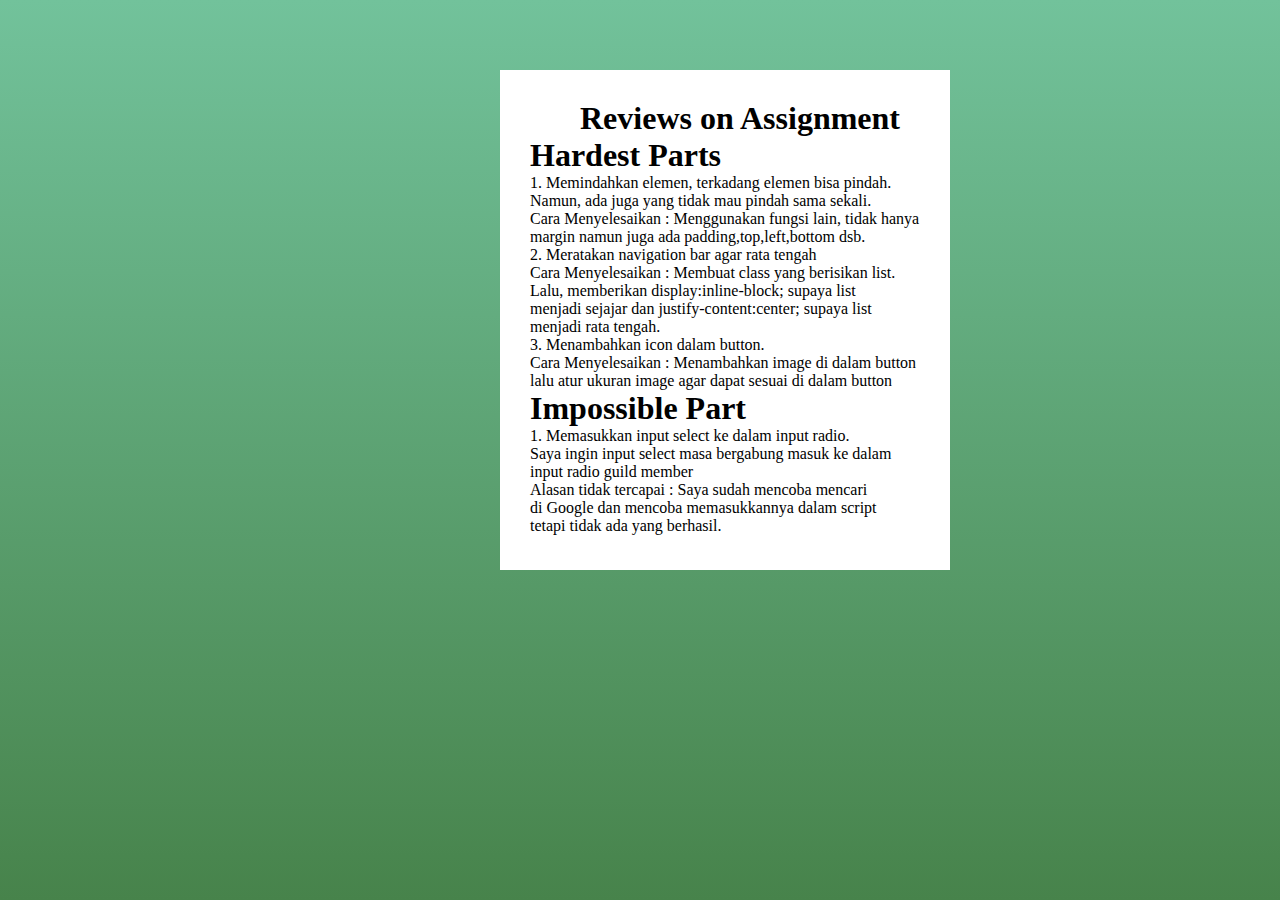
<file: reviews.html>
<!DOCTYPE html>
<html lang="en">
<head>
    <meta charset="UTF-8">
    <meta name="viewport" content="width=device-width, initial-scale=1.0">
    <title>My Reviews</title>
    <link rel="stylesheet" href="css/reviews.css">
</head>
<body>
    <div class="reviews-page">
        <div class="reviews-box">
            <h1 class="text1"> Reviews on Assignment</h1>
            <div class="hardest-parts">
                <h1>Hardest Parts</h1>
                <p>1. Memindahkan elemen, terkadang elemen bisa pindah.<br>
                    Namun, ada juga yang tidak mau pindah sama sekali.<br>
                    Cara Menyelesaikan : Menggunakan fungsi lain, tidak hanya<br>
                    margin namun juga ada padding,top,left,bottom dsb.</p>
                <p>2. Meratakan navigation bar agar rata tengah<br>
                    Cara Menyelesaikan : Membuat class yang berisikan list.<br>
                    Lalu, memberikan display:inline-block; supaya list <br>
                    menjadi sejajar dan justify-content:center; supaya list<br>
                    menjadi rata tengah.</p>
                <p>3. Menambahkan icon dalam button.<br>
                    Cara Menyelesaikan : Menambahkan image di dalam button<br>
                    lalu atur ukuran image agar dapat sesuai di dalam button</p>
            </div>
            <div class="impossible-parts">
                <h1>Impossible Part</h1>
                <p>1. Memasukkan input select ke dalam input radio.<br>
                    Saya ingin input select masa bergabung masuk ke dalam<br>
                    input radio guild member<br>
                    Alasan tidak tercapai : Saya sudah mencoba mencari<br>
                    di Google dan mencoba memasukkannya dalam script<br>
                    tetapi tidak ada yang berhasil.</p>
            </div>
        </div>
    </div>
</body>
</html>
</file>
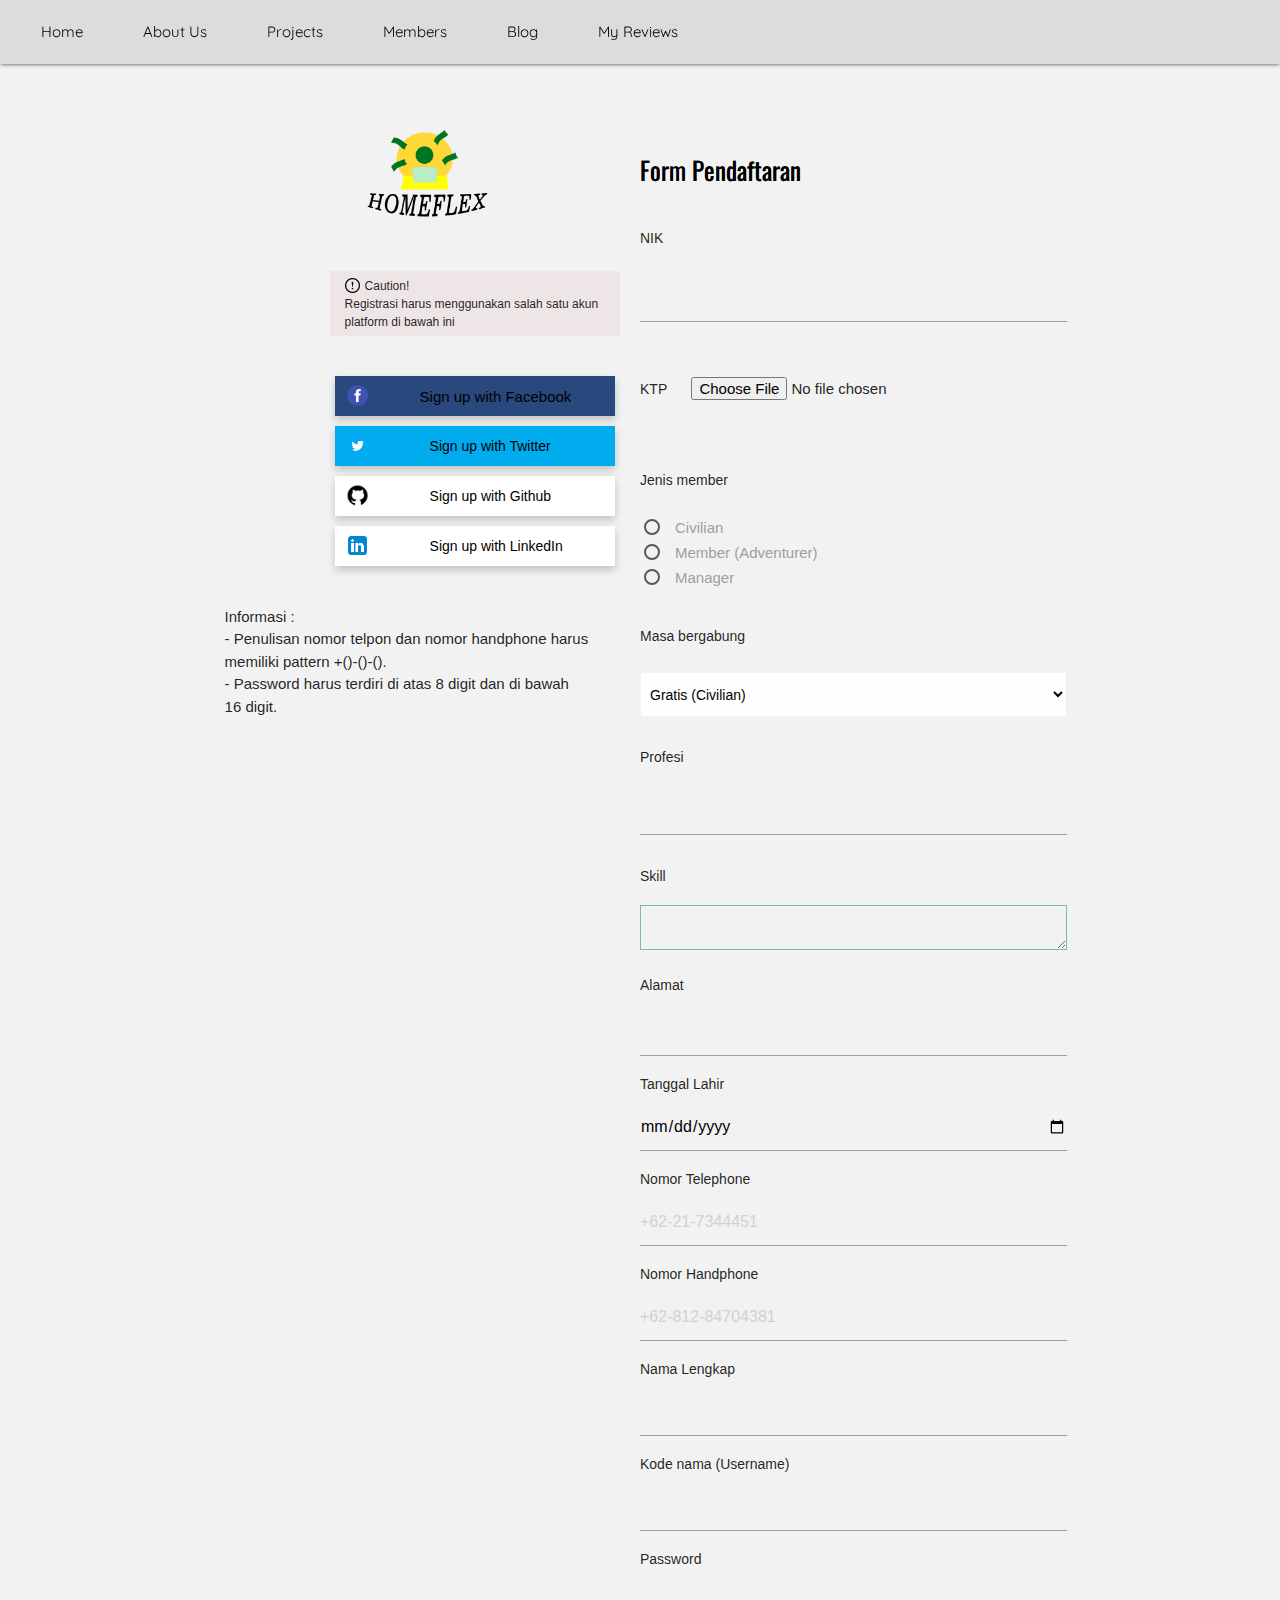
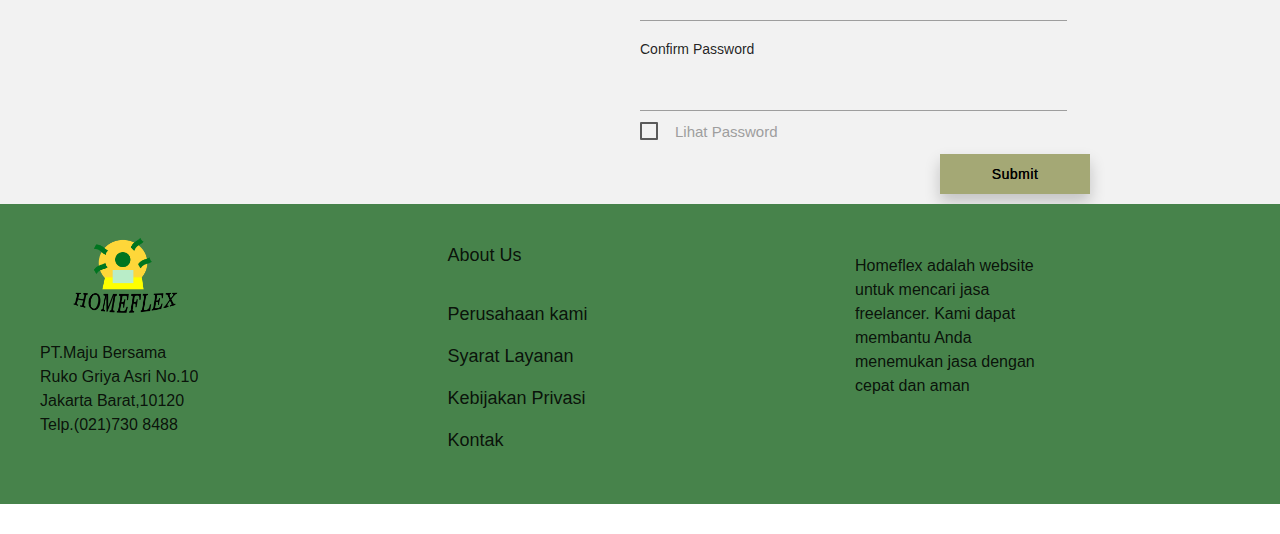
<file: signup.html>
<!DOCTYPE html>
<html lang="en">
<head>
    <meta charset="UTF-8">
    <meta name="viewport" content="width=device-width, initial-scale=1.0">
    <title>Homeflex</title>
    <link href="https://fonts.googleapis.com/css2?family=Girassol&display=swap" rel="stylesheet">
    <link href="https://fonts.googleapis.com/css2?family=Oswald:wght@600&display=swap" rel="stylesheet">
    <link href="https://fonts.googleapis.com/css2?family=Quicksand:wght@600&display=swap" rel="stylesheet">
    <link href="https://fonts.googleapis.com/css2?family=Libre+Baskerville:wght@700&display=swap" rel="stylesheet">
    <link href="https://fonts.googleapis.com/icon?family=Material+Icons" rel="stylesheet">
    <link rel="stylesheet" href="css/signup.css">
    <link rel="stylesheet" href="css/materialize.css">
    <script src="https://apis.google.com/js/platform.js" async defer></script>
    <meta name="google-signin-client_id" content="871103374477-ar4eoe70pbau1d8t882ftiqr6ogul53n.apps.googleusercontent.com">
    <script type="text/javascript" src="js/signup.js"></script>
</head>
<body>
    <div class="row">
        <nav class="col s12 m12">
            <a href="#" data-target="mobile-demo" class="sidenav-trigger"><i class="material-icons">menu</i></a>
            <ul class="menu left hide-on-med-and-down">
                <li><a href="index.html" >Home</a></li>
                <li class="drop1"><a href="#">About Us</a>
                    <ul class="drop1_list">
                        <li><a href="tujuan.html">Tujuan</a></li>
                        <li><a href="pengelola.html">Pengelola</a></li>
                        <li><a href="Perusahaan.html">Profil Perusahaan</a></li>
                        <li><a href="#">Syarat Layanan</a></li>
                        <li><a href="#">Kebijakan Privasi</a></li>
                        <li><a href="#">Kontak</a></li>
                    </ul>
                </li>
                <li class="drop2"><a href="#">Projects</a>
                    <ul class="drop2_list">
                        <li><a href="carakerja.html">Cara Kerja</a></li>
                        <li><a href="#">Kriteria Projects</a></li>
                        <li><a href="#">Kriteria Rewards</a></li>
                    </ul>
                </li>
                <li class="drop3"><a>Members</a>
                    <ul class="drop3_list">
                        <li><a href="carajoin.html">Cara Bergabung</a></li>
                        <li><a href="keuntungan.html">Keuntungan Members</a></li>
                        <li><a href="#">Ranking</a></li> 
                    </ul>
                </li>
                <li ><a href="#">Blog</a></li>
                <li ><a href="reviews.html">My Reviews</a></li>
            </ul>
        </nav>

        <ul class="sidenav" id="mobile-demo">
            <li><a href="index.html">Home</a></li>
            <li class="drop1"><a href="#">About Us</a>
                    <ul class="drop1_list">
                        <li><a href="tujuan.html">Tujuan</a></li>
                        <li><a href="pengelola.html">Pengelola</a></li>
                        <li><a href="Perusahaan.html">Profil Perusahaan</a></li>
                        <li><a href="#">Syarat Layanan</a></li>
                        <li><a href="#">Kebijakan Privasi</a></li>
                        <li><a href="#">Kontak</a></li>
                    </ul>
                </li>
                <li class="drop2"><a href="#">Projects</a>
                    <ul class="drop2_list">
                        <li><a href="carakerja.html">Cara Kerja</a></li>
                        <li><a href="#">Kriteria Projects</a></li>
                        <li><a href="#">Kriteria Rewards</a></li>
                    </ul>
                </li>
            <li class="drop3"><a>Members</a>
                    <ul class="drop3_list">
                        <li><a href="carajoin.html">Cara Bergabung</a></li>
                        <li><a href="keuntungan.html">Keuntungan Members</a></li>
                        <li><a href="#">Ranking</a></li> 
                    </ul>
                </li>
            <li ><a href="#">Blog</a></li>
            <li ><a href="reviews.html">My Reviews</a></li>
        </ul>

        <div class="signup-page2 col s12 m12">
            <div class="row">
                <form class="signup-box1 col s12 m4 offset-m6 contain">
                    <div class="row">
                        <h1 class="judul-txt">Form Pendaftaran</h1>
                        <div>
                            <h1 class="nik" style="font-size: 14px">NIK</h1>
                            <input type="number" class="input-nik" id="mynik">
                        </div>
                        <div>
                            <h1 class="ktp" style="font-size: 14px">KTP</h1>
                            <input type="file" class="input-ktp" required>
                        </div>
                        <div class="m-type">
                            <h2 class="member-type" style="font-size: 14px">Jenis member</h2>
                            <p>
                                <label>
                                <input type="radio" class="input-member" name ="member" value="1" required><span>Civilian</span>
                                </label>
                            </p>
                            <p><label><input type="radio" class="input-member2" name="member" value="2" required><span>Member (Adventurer)</span></label></p>
                            <p><label><input type="radio" class="input-member2" name="member" value="3" required><span>Manager</span></label></p>
                            <h3 class="join-txt"style="font-size: 14px">Masa bergabung</h3>
                            <select class="select-join">
                                <option value="1">Gratis (Civilian)</option>
                                <option value="2">1 bulan</option>
                                <option value="3">3 bulan</option>
                                <option value="4">6 bulan</option>
                                <option value="5">1 tahun</option>
                            </select>
                        </div>
                        <div>
                            <h4 style="font-size: 14px" class="prof-txt">Profesi</h4>
                            <input type="text" class="input-prof" required>
                        </div>
                        <div>
                            <h5 class="skill-txt"style="font-size: 14px">Skill</h5>
                            <textarea rows = "5" cols = "30" class="skill-area"></textarea>
                        </div>
                        <div>
                            <h6 style="font-size: 14px" class="alamat-txt">Alamat</h6>
                            <input type="text" class="input-alamat" required>
                        </div>
                        <div>
                            <h7 style="font-size: 14px" class="tgl-txt">Tanggal Lahir</h7>
                            <input type="date" class="input-tgl" required>
                        </div>
                        <div>
                            <h7 style="font-size: 14px" class="num1-txt">Nomor Telephone</h7>
                            <input type="tel" class="input-num1" placeholder="+62-21-7344451" pattern="+[0-9]{1-4}-[0-9]{2-3}-[0-9]{3-10}" id="mynum" required>
                        </div>
                        <div>
                            <h7 style="font-size: 14px" class="num2-txt">Nomor Handphone</h7>
                            <input type="tel" class="input-num2" placeholder="+62-812-84704381" pattern="+[0-9]{1-4}-[0-9]{2-3}-[0-9]{3-10}" id="mynum2" required>
                        </div>
                        <div>
                            <h8 style="font-size: 14px" class="nama-txt" >Nama Lengkap</h8>
                            <input type="text" class="input-nama" id="myname">
                        </div>
                        <div>
                            <h9 style="font-size: 14px" class="uname-txt">Kode nama (Username)</h9>
                            <input type="text" class="input-uname" required>
                        </div>
                        <div>
                            <h10 style="font-size: 14px" class="pass-txt">Password</h10>
                            <input type="password" class="input-pass" required id="mypass">
                        </div>
                        <div>
                            <h11 style="font-size: 14px" class="cpass-txt">Confirm Password</h11>
                            <input type="password" class="input-cpass" required id="mycpass">
                        </div>
                        <p>
                            <label>
                            <input type="checkbox" class="checkbox" onclick="myFunction()"><span>Lihat Password</span>
                            </label>
                        </p>
                        <button type="submit" class="submit-btn" onclick="checkpass(); checknum1() ; checknum2(); passStrength()">Submit</button>
                    </div>
                </form>
                
                <div class="signup-box2 col s12 m4 offset-m2">
                    <div class="center-align"><img src="img/logo1.png" alt="Logo" width="150" height="150" class="logo-sgn"></div>
                    <div class="caut-page">
                        <img src="img/caution.png" alt="Caution" width="15" height="15" class="caut-img">
                        <h1 class="caut-txt">Caution!</h1>
                        <p class="caut-pgh">Registrasi harus menggunakan salah satu akun <br>platform di bawah ini</p>
                    </div>
                    <div class="g-signin2" data-onsuccess="onSignIn" data-width="280" data-height="40" data-longtitle="true"></div>
                    <script src="https://apis.google.com/js/platform.js?onload=renderButton" async defer></script>
                    <button class="fb-btn"><img src="img/fb.png" width="25" height="25" class="fb-icon"/>Sign up with Facebook</button>
                    <button class="twt-btn"><img src="img/twt.png" width="25" height="25" class="twt-icon"/>Sign up with Twitter</button>
                    <button class="gh-btn"><img src="img/github.png" width="25" height="25" class="github-icon"/>Sign up with Github</button>
                    <button class="ld-btn"><img src="img/linkedin.png" width="25" height="25" class="linkedin-icon"/>Sign up with LinkedIn</button>
                    <p class="info">
                        Informasi :<br>
                        - Penulisan nomor telpon dan nomor handphone harus<br>
                        memiliki pattern +()-()-().<br>
                        - Password harus terdiri di atas 8 digit dan di bawah<br>
                        16 digit.
                    </p>
                </div>
            </div>
        </div>
    </div>

   <div class="footer col s12 m12 left-align">
            <div class="row">
                <div class="alamat col s12 m4">
                    <img src="img/logo1.png" alt="Logo" width="130" height="130" class="logo-end">
                    <p style="font-size: 16px;">PT.Maju Bersama<br>Ruko Griya Asri No.10<br>Jakarta Barat,10120<br>Telp.(021)730 8488</p>
                </div>
                <div class="aboutus col s12 m4">
                    <h1 class="about-title" style="font-size: 18px;">About Us</h1>
                    <ul class="about-us" style="font-size: 16px;">
                        <li><a href="perusahaan.html">Perusahaan kami</a></li>
                        <li><a href="#">Syarat Layanan</a></li>
                        <li><a href="#">Kebijakan Privasi</a></li>
                        <li><a href="#">Kontak</a></li>
                    </ul>
                </div>
                <div class="description col s12 m4">
                    <p style="font-size: 16px;">Homeflex adalah website
                        <br>untuk mencari jasa
                        <br>freelancer. Kami dapat
                        <br>membantu Anda
                        <br>menemukan jasa dengan
                        <br>cepat dan aman</p>
                </div>
            </div>
        </div>
    </div>    
</div>
   
<script type="text/javascript" src="js/materialize.js"></script>
<script>
    const sideNav = document.querySelectorAll('.sidenav');
    M.Sidenav.init(sideNav);
</script>
</body>
</html>
</file>
<file: css/main.css>
*{
    margin: 0;
    padding: 0;
    box-sizing: border-box;
}

.logo-section{
    text-align: center;
    background-color: #f2f2f2;
    background-size: cover;
}

.myimg{
    background-color: #f2f2f2;
    display: inline-block;
    vertical-align: middle;
    height: 80px;
    width: 80px;
    justify-content: center;
    margin-top: 10px;
}

.mytext{
    background-color: #f2f2f2;
    font-family: 'Girassol', cursive;
    font-size: 40px;
    display: inline;
    vertical-align: middle;
    justify-content: center;
}

/*************************navbar**********************************************/

nav{
    position: sticky;
    top: 0px;
    display: flex;
    justify-content: center !important;
    text-align: center !important;
    background-color:#dcdcda !important ;
    width: 100%;
    height: 35px;
    padding-left: 300px;
    padding-right: 300px;
    z-index: 1;
} 

.menu{
    list-style: none;
}

.menu li{
    position: relative;
    display: inline-block;
    font-family: 'Quicksand', sans-serif !important;
    padding-left: 15px;
    padding-right: 15px;
}

.menu li:hover{
    color: white !important;
    height: 100%;
    cursor: pointer;
}

.menu li a {
    text-decoration: none;
    color: black !important;
}

.drop1 li{
    position: relative;
    display: block;
}

/* Dropdown Content (Hidden by Default) */
.drop1_list {
    display: none;
    position: absolute;
    background-color: white;
    min-width: 200px;
    margin-top: 1px !important;
    padding-bottom: 10px;
    margin-right: 0.5px;
    margin-left: 0.5px;
    box-shadow: 0px 8px 16px 0px rgba(0,0,0,0.2);
    z-index: 1;
  }

.drop1_list a {
    color: black;
    text-decoration: none;
    display: block;
  }

/* Change color of dropdown links on hover */
.drop1_list a:hover {
    border-bottom: 2px solid #72c29b;
    background-color: white;
}

/* Show the dropdown menu on hover */
.drop1:hover .drop1_list{
  display: block;
} 

.drop2 li{
    position: relative;
    display: block;
}

/* Dropdown Content (Hidden by Default) */
.drop2_list {
    display: none;
    position: absolute;
    background-color: white;
    min-width: 200px;
    margin-top: 1px !important;
    padding-bottom: 10px;
    margin-right: 0.5px;
    margin-left: 0.5px;
    box-shadow: 0px 8px 16px 0px rgba(0,0,0,0.2);
    z-index: 1;
  }

.drop2_list a {
    color: black;
    text-decoration: none;
    display: block;
  }

/* Change color of dropdown links on hover */
.drop2_list a:hover {
    border-bottom: 2px solid #72c29b;
    background-color: white;
}

/* Show the dropdown menu on hover */
.drop2:hover .drop2_list{
  display: block;
} 

.drop3 li{
    position: relative;
    display: inline-block;
}

/* Dropdown Content (Hidden by Default) */
.drop3_list {
    display: none;
    position: absolute;
    background-color: white;
    min-width: 250px;
    margin-top: 1px !important;
    padding-bottom: 10px;
    margin-right: 0.5px;
    margin-left: 0.5px;
    box-shadow: 0px 8px 16px 0px rgba(0,0,0,0.2);
    z-index: 1;
  }

.drop3_list a {
    color: black;
    text-decoration: none;
    display: block;
  }

/* Change color of dropdown links on hover */
.drop3_list a:hover {
    border-bottom: 2px solid #72c29b;
    background-color: white;
}

/* Show the dropdown menu on hover */
.drop3:hover .drop3_list{
  display: block;
} 

/*********************************main******************************************/
.mypgh {
    font-family: 'Oswald', sans-serif;
    color: white;
    margin-top: 70px;
    font-size: 30pt;
    text-align: center;
    text-shadow: 1px 1px black;
    padding-top: 70px;
    display: inline-block;
    margin-right: 125px;
    margin-left: 125px;
    justify-content: center;
    background-color: #47834b;
    box-shadow: 0px 8px 16px 0px rgba(0,0,0,0.2);
    width: 500px;
    height: 250px;
}

.mainbotton{
    list-style: none;
    display: flex;
    text-align: center;
    background-color: #47834b;
    width: 600px;
    height: 50px;
    margin-left: 3px;
    margin-right: 3px;
    position: relative;
    justify-content: center;
}

.mainbotton li{
    display: inline-block;
    position:relative;
    font-family: "Times New Roman", Times, serif;
    text-align: center;
    font-size: 20px;
    bottom: 30px;
   
}

.mainbotton li a {
    text-decoration: none;
    color: black;
}

.log-button{
    font-family: Arial, Helvetica, sans-serif;
    font-size: 18px;
    display: flex;
    background-color: #a4a875;
    box-shadow: 0px 8px 16px 0px rgba(0,0,0,0.2);
    padding: 10px 50px;
    text-align: center;
    justify-content: center;
    padding-right: 50px;
}

.log-button:hover{
    background-color:  #a8ac7e;
}

.reg-button{
    font-family: Arial, Helvetica, sans-serif;
    font-size: 18px;
    display: flex;
    background-color: #a4a875;
    box-shadow: 0px 8px 16px 0px rgba(0,0,0,0.2);
    padding: 10px 30px;
    margin-left: 75px;
}

.reg-button:hover{
    background-color:  #a8ac7e;
}

.main-section{
    position: relative;
    justify-content: center;
    text-align: center;
    background: url("../img/foto1.jpg");
    background-size: cover;
    /*background-color: #72c29b;*/
    width: auto;
    height: 500px;
    padding-top: 20px;
}

/******************************** benefit section *************************************************/
.benefit-section{
    display: flex;
    background-color: #c4c4c4;
    background-size: cover;
    position: relative;
    text-align: center;
    justify-content: center;
    padding-top: 100px;
    padding-bottom: 100px;
    z-index: -1;
}

.benefit1{
    display: inline-block;
}

.image1{
    position: relative;
    top: 60px;
}

.image2{
    position: relative;
    top: 60px;
}

.image3{
    position: relative;
    top: 60px;
}

.mytext2{
    font-family: 'Oswald', sans-serif;
    text-shadow: 1px 1px black;
    color: white;
    font-size: 36px;
    padding-left: 30px;
    padding-right: 30px;
}

.mypgh2{
    font-size: 20px;
    margin-bottom: 60px;
}

.benefit2{
    display: inline-block;
}

.mytext3{
    font-family: 'Oswald', sans-serif;
    text-shadow: 1px 1px black;
    color: white;
    font-size: 36px;
    padding-left: 30px;
    padding-right: 30px;
}

.mypgh3{
    font-size: 20px;
}

.benefit3{
    display: inline-block;
}

.mytext4{
    font-family: 'Oswald', sans-serif;
    color: white;
    text-shadow: 1px 1px black;
    font-size: 36px;
    padding-left: 30px;
    padding-right: 30px;
}

.mypgh4{
    font-size: 20px;
}

/****************************** More Info ********************************************/
.more-section{
    position: relative;
    text-align: center;
    justify-content: center;
    display: block;
    height: cover;
    background-color: #e6e6e6;
}

.info1{
    top: 30px;
    position: relative;
    display: inline-block;
    margin-left: 10px;
    margin-bottom: 30px;
}

.mytext2_1{
    padding-top: 50px;
    font-size: 36px;
    padding-top: 10px;
    padding-bottom: 10px;
    position: relative;
    justify-content: center;
}

.mypgh2_1{
    font-size: 20px;
    position: relative;
    justify-content: center;
}

.myicon1{
    position: relative;
    justify-content: center;
}

.info2{
    display: inline-block;
    border-right: 1px solid black;
    border-left: 1px solid black;
    height: 400px;
    top: 30px;
    position: relative;
    padding-bottom: 15px;
    margin-left: auto;
    margin-right: auto;

}

.mytext3_1{
    font-size: 36px;
    padding-top: 10px;
    padding-bottom: 10px;
}

.mypgh3_1{
    font-size: 20px;
}

.myicon2{
}

.info3{
    display: inline-block;
    top: 30px;
    position: relative;
    padding-bottom: 15px;
}

.mytext4_1{
    font-size: 36px;
    padding-top: 10px;
    padding-bottom: 10px;
    position: relative;
    justify-content: center;
}

.mypgh4_1{
    font-size: 20px;
    position: relative;
    justify-content: center;
}

.myicon3{
    position: relative;
    justify-content: center;
}

.art-button{
    font-family: "Times New Roman", Times, serif;
    font-size: 16px;
    font-weight: normal;
    display: block;
    color: black;
    justify-content: center;
    background-color: #a4a875;
    padding-top: 5px;
    height: 30px;
    width: 100px;
    margin-top: 15px;
    margin-left: auto;
    margin-right: auto;
    position: relative;
    box-shadow: 0px 8px 16px 0px rgba(0,0,0,0.2);
}

.art-button a {
    text-decoration: none;
    color: inherit;
}

.art-button:hover{
    background-color:  #a8ac7e;
}

.rkg-button{
    text-decoration: none;
    font-family: "Times New Roman", Times, serif;
    font-size: 16px;
    font-weight: normal;
    display: flex;
    justify-content: center;
    background-color: #a4a875;
    padding-top: 5px;
    height: 30px;
    width: 100px;
    margin-top: 40px;
    margin-left: auto;
    margin-right: auto;
    position: relative;
    box-shadow: 0px 8px 16px 0px rgba(0,0,0,0.2);
    margin-bottom: 60px;
}

.rkg-button:hover{
    background-color:  #a8ac7e;
}

.rkg-button a {
    text-decoration: none;
    color: inherit;
}

.rvw-button{
    font-family: "Times New Roman", Times, serif;
    font-size: 16px;
    font-weight: normal;
    display: flex;
    color: black;
    justify-content: center;
    background-color: #a4a875;
    padding-top: 5px;
    height: 30px;
    width: 100px;
    margin-top: 15px;
    margin-left: auto;
    margin-right: auto;
    position: relative;
    box-shadow: 0px 8px 16px 0px rgba(0,0,0,0.2);
}

.rvw-button:hover{
    background-color:  #a8ac7e;
}

.rvw-button a {
    text-decoration: none;
    color: inherit;
}

/**************************************** footer ************************************************/
.footer{
    display: block;
    background-color: #47834b;
    background-size: cover;
    text-align: left;
    position: relative;
}

.alamat{
    display: inline-block;
    position: relative;
    justify-content: center;
}

.logo-end{
    position: relative;
    top: 20px;
    left: 20px;
}

.aboutus{
    display: inline-block;
    position: relative;
    justify-content: center;
    margin-left: auto;
    margin-right: auto;
}

.description{
    display: inline-block;
    position: relative;
    justify-content: left;
    top: 50px;
    margin-left: auto;
    margin-right: auto;
    margin-bottom: 100px;
}

.about-us{
    list-style: none;
}

.about-title{
    padding-bottom: 5px;
}

.about-us li{
    font-size: 18px;
    padding-top: 5px;
    padding-bottom: 10px;
}

.about-us li a {
    text-decoration: none;
    color: inherit;
}

.about-us li a:hover{
    background-color:  #4e8852;
    background-size: 60px 10px;
}
</file>
<file: css/adminpage.css>
*{
    margin: 0;
    padding: 0;
    box-sizing: border-box;
}

/*******************************************navbar*********************************************/
nav{
    position: sticky;
    top: 0px;
    display: flex;
    justify-content: center !important;
    text-align: center !important;
    background-color:#dcdcda !important ;
    width: 100%;
    height: 35px;
    padding-left: 300px;
    padding-right: 300px;
    z-index: 1;
} 

.menu{
    list-style: none;
}

.menu li{
    position: relative;
    display: inline-block;
    font-family: 'Quicksand', sans-serif !important;
    padding-left: 15px;
    padding-right: 15px;
}

.menu li:hover{
    color: white !important;
    height: 100%;
    cursor: pointer;
}

.menu li a {
    text-decoration: none;
    color: black !important;
}

.drop1 li{
    position: relative;
    display: block;
}

/* Dropdown Content (Hidden by Default) */
.drop1_list {
    display: none;
    position: absolute;
    background-color: white;
    min-width: 200px;
    margin-top: 1px !important;
    padding-bottom: 10px;
    margin-right: 0.5px;
    margin-left: 0.5px;
    box-shadow: 0px 8px 16px 0px rgba(0,0,0,0.2);
    z-index: 1;
  }

.drop1_list a {
    color: black;
    text-decoration: none;
    display: block;
  }

/* Change color of dropdown links on hover */
.drop1_list a:hover {
    border-bottom: 2px solid #72c29b;
    background-color: white;
}

/* Show the dropdown menu on hover */
.drop1:hover .drop1_list{
  display: block;
} 

.drop2 li{
    position: relative;
    display: block;
}

/* Dropdown Content (Hidden by Default) */
.drop2_list {
    display: none;
    position: absolute;
    background-color: white;
    min-width: 200px;
    margin-top: 1px !important;
    padding-bottom: 10px;
    margin-right: 0.5px;
    margin-left: 0.5px;
    box-shadow: 0px 8px 16px 0px rgba(0,0,0,0.2);
    z-index: 1;
  }

.drop2_list a {
    color: black;
    text-decoration: none;
    display: block;
  }

/* Change color of dropdown links on hover */
.drop2_list a:hover {
    border-bottom: 2px solid #72c29b;
    background-color: white;
}

/* Show the dropdown menu on hover */
.drop2:hover .drop2_list{
  display: block;
} 

.drop3 li{
    position: relative;
    display: inline-block;
}

/* Dropdown Content (Hidden by Default) */
.drop3_list {
    display: none;
    position: absolute;
    background-color: white;
    min-width: 250px;
    margin-top: 1px !important;
    padding-bottom: 10px;
    margin-right: 0.5px;
    margin-left: 0.5px;
    box-shadow: 0px 8px 16px 0px rgba(0,0,0,0.2);
    z-index: 1;
  }

.drop3_list a {
    color: black;
    text-decoration: none;
    display: block;
  }

/* Change color of dropdown links on hover */
.drop3_list a:hover {
    border-bottom: 2px solid #72c29b;
    background-color: white;
}

/* Show the dropdown menu on hover */
.drop3:hover .drop3_list{
  display: block;
} 

/***********************************main*******************************/
.main-page{
    display: block;
    background-color: whitesmoke;
    background-size: cover;
    padding-top: 30px;
    padding-left: 200px;
    padding-right: 200px;
    padding-bottom: 30px;
}

.admin-profile{
    float: left;
    vertical-align: middle;
    background-color: white;
    height: 250px;
    width: 170px;
    margin-top: 30px;
    border-radius: 15px;
    top: 20px;
    padding-bottom: 20px;
    box-shadow: 0px 8px 16px 0px rgba(0,0,0,0.2);
}

.image-admin{
    margin-top: 30px;
}

.list-user{
    margin-top: 20px;
    margin-left: 80px;
}

.user-txt{
    font-family: 'Oswald', sans-serif;
    color: #47834b;
    font-size: 30px;
    text-shadow: 1px 1px black;
    position: relative;
    text-align: left;
    padding-top: 10px;
    padding-bottom: 5px;
}

.user_list li a {
    color: black;
}

.list-member{
    margin-top: 20px;
    margin-left: 80px;
}

.member_list li a {
    color: black;
}

.member-txt{
    font-family: 'Oswald', sans-serif;
    color: #47834b;
    font-size: 30px;
    text-shadow: 1px 1px black;
    position: relative;
    text-align: left;
    padding-top: 10px;
    padding-bottom: 5px;
}

.job-txt1{
    font-family: 'Oswald', sans-serif;
    color: #47834b;
    font-size: 30px;
    text-shadow: 1px 1px black;
    position: relative;
    text-align: left;
    padding-top: 10px;
    padding-bottom: 5px;
}

.job-txt2{
    font-family: 'Oswald', sans-serif;
    color: #47834b;
    font-size: 30px;
    text-shadow: 1px 1px black;
    position: relative;
    text-align: left;
    padding-top: 10px;
    padding-bottom: 5px;    
}

.job-txt3{
    font-family: 'Oswald', sans-serif;
    color: #47834b;
    font-size: 30px;
    text-shadow: 1px 1px black;
    position: relative;
    text-align: left;
    padding-top: 10px;
    padding-bottom: 5px;   
}

.job-box{
    vertical-align: middle;
    background-size: cover;
    border: 1px solid black;
    margin-top: 20px;
    top: 20px;
    padding-bottom: 20px;
    box-shadow: 0px 8px 16px 0px rgba(0,0,0,0.2);
    padding-left: 10px;
    padding-right: 10px;
    padding-bottom: 10px;
    padding-top: 10px;
    margin-bottom: 100px;
    
}

.job-box a {
    color: black;
}

.jobbox-txt{
    color: black;
}

/*****************************************main2******************************/
.main-page2{
    display: block;
    background-color: whitesmoke;
    background-size: cover;
    padding-top: 30px;
    padding-left: 200px;
    padding-right: 200px;
    padding-bottom: 30px; 
    margin-bottom: 150px;
}


/*********************************footer********************************/
.footer{
    display: block;
    background-color: #47834b;
    background-size: cover;
    text-align: left;
    position: relative;
    bottom: 30px;
    padding-bottom: 20px;
    left: 60px;
    padding-right: 10px;
}

.alamat{
    display: inline-block;
    position: relative;
    justify-content: center;
}

.logo-end{
    position: relative;
    top: 20px;
    left: 20px;
}

.aboutus{
    display: inline-block;
    position: relative;
    justify-content: center;
    padding-left: 50px;
}

.description{
    display: inline-block;
    position: relative;
    justify-content: left;
    top: 50px;
    margin-bottom: 100px;
}

.about-us{
    list-style: none;
}

.about-title{
    padding-bottom: 5px;
}

.about-us li{
    font-size: 18px;
    padding-top: 5px;
    padding-bottom: 10px;
}

.about-us li a {
    text-decoration: none;
    color: inherit;
}

.about-us li a:hover{
    background-color:  #4e8852;
    background-size: 60px 10px;
}
</file>
<file: css/carajoin.css>
*{
    margin: 0;
    padding: 0;
    box-sizing: border-box;
}

/*******************************************navbar*********************************************/
nav{
    position: sticky;
    top: 0px;
    display: flex;
    justify-content: center !important;
    text-align: center !important;
    background-color:#dcdcda !important ;
    width: 100%;
    height: 35px;
    padding-left: 300px;
    padding-right: 300px;
    z-index: 1;
} 

.menu{
    list-style: none;
}

.menu li{
    position: relative;
    display: inline-block;
    font-family: 'Quicksand', sans-serif !important;
    padding-left: 15px;
    padding-right: 15px;
}

.menu li:hover{
    color: white !important;
    height: 100%;
    cursor: pointer;
}

.menu li a {
    text-decoration: none;
    color: black !important;
}

.drop1 li{
    position: relative;
    display: block;
}

/* Dropdown Content (Hidden by Default) */
.drop1_list {
    display: none;
    position: absolute;
    background-color: white;
    min-width: 200px;
    margin-top: 1px !important;
    padding-bottom: 10px;
    margin-right: 0.5px;
    margin-left: 0.5px;
    box-shadow: 0px 8px 16px 0px rgba(0,0,0,0.2);
    z-index: 1;
  }

.drop1_list a {
    color: black;
    text-decoration: none;
    display: block;
  }

/* Change color of dropdown links on hover */
.drop1_list a:hover {
    border-bottom: 2px solid #72c29b;
    background-color: white;
}

/* Show the dropdown menu on hover */
.drop1:hover .drop1_list{
  display: block;
} 

.drop2 li{
    position: relative;
    display: block;
}

/* Dropdown Content (Hidden by Default) */
.drop2_list {
    display: none;
    position: absolute;
    background-color: white;
    min-width: 200px;
    margin-top: 1px !important;
    padding-bottom: 10px;
    margin-right: 0.5px;
    margin-left: 0.5px;
    box-shadow: 0px 8px 16px 0px rgba(0,0,0,0.2);
    z-index: 1;
  }

.drop2_list a {
    color: black;
    text-decoration: none;
    display: block;
  }

/* Change color of dropdown links on hover */
.drop2_list a:hover {
    border-bottom: 2px solid #72c29b;
    background-color: white;
}

/* Show the dropdown menu on hover */
.drop2:hover .drop2_list{
  display: block;
} 

.drop3 li{
    position: relative;
    display: inline-block;
}

/* Dropdown Content (Hidden by Default) */
.drop3_list {
    display: none;
    position: absolute;
    background-color: white;
    min-width: 250px;
    margin-top: 1px !important;
    padding-bottom: 10px;
    margin-right: 0.5px;
    margin-left: 0.5px;
    box-shadow: 0px 8px 16px 0px rgba(0,0,0,0.2);
    z-index: 1;
  }

.drop3_list a {
    color: black;
    text-decoration: none;
    display: block;
  }

/* Change color of dropdown links on hover */
.drop3_list a:hover {
    border-bottom: 2px solid #72c29b;
    background-color: white;
}

/* Show the dropdown menu on hover */
.drop3:hover .drop3_list{
  display: block;
} 


/**************************************main**********************************/
.main-page{    
    display: block;
    background-color: whitesmoke;
    background-size: cover;
    padding-top: 30px;
    padding-left: 50px;
    padding-right: 50px;
    padding-bottom: 30px;
}

.main-txt{
    font-family: 'Oswald', sans-serif;
    color: black;
    font-size: 30px;
    text-shadow: 1px 1px black;
    text-align: left;
    justify-content: center;
    position: relative;
    padding-bottom: 20px;
}

.step1{
    display: inline-block;
    justify-content: center;
    text-align: center;
    margin-left: 20px;
    padding-right: 20px;
    padding-top: 20px;
    padding-bottom: 20px;
    margin-bottom: 60px;
}

.step1-txt{
    font-family: 'Oswald', sans-serif;
    text-shadow: 0.1px 0.1px black;
    color: #47834b;
    font-size: 20px;
    padding-top: 10px;
    padding-bottom: 10px;
}

.step2-txt{
    font-family: 'Oswald', sans-serif;
    text-shadow: 0.1px 0.1px black;
    color: #47834b;
    font-size: 20px;
    padding-top: 10px;
    padding-bottom: 10px;
}

.step3-txt{
    font-family: 'Oswald', sans-serif;
    text-shadow: 0.1px 0.1px black;
    color: #47834b;
    font-size: 20px;
    padding-top: 10px;
    padding-bottom: 10px;
}

.step2{
    display: inline-block;
    justify-content: center;
    text-align: center;
    margin-left: 20px;
    padding-right: 20px;
    padding-top: 20px;
    padding-bottom: 20px;
    margin-bottom: 60px;
}

.step3{
    display: inline-block;
    justify-content: center;
    text-align: center;
    margin-left: 20px;
    padding-right: 20px;
    padding-top: 20px;
    padding-bottom: 20px;
    margin-bottom: 60px;
}

.step1-txt1{
    font-family: Arial, Helvetica, sans-serif;
    font-size: 16px;
}

.step2-txt1{
    font-family: Arial, Helvetica, sans-serif;
    font-size: 16px;
}

.step3-txt1{
    font-family: Arial, Helvetica, sans-serif;
    font-size: 16px;
}

/*********************************footer********************************/
.footer{
    display: block;
    background-color: #47834b;
    background-size: cover;
    text-align: left;
    position: relative;
    bottom: 30px;
    padding-bottom: 20px;
    left: 60px;
    padding-right: 10px;
}

.alamat{
    display: inline-block;
    position: relative;
    justify-content: center;
}

.logo-end{
    position: relative;
    top: 20px;
    left: 20px;
}

.aboutus{
    display: inline-block;
    position: relative;
    justify-content: center;
    padding-left: 50px;
}

.description{
    display: inline-block;
    position: relative;
    justify-content: left;
    top: 50px;
    margin-bottom: 100px;
}

.about-us{
    list-style: none;
}

.about-title{
    padding-bottom: 5px;
}

.about-us li{
    font-size: 18px;
    padding-top: 5px;
    padding-bottom: 10px;
}

.about-us li a {
    text-decoration: none;
    color: inherit;
}

.about-us li a:hover{
    background-color:  #4e8852;
    background-size: 60px 10px;
}
</file>
<file: css/carakerja.css>
*{
    margin: 0;
    padding: 0;
    box-sizing: border-box;
}

/*******************************************navbar*********************************************/
nav{
    position: sticky;
    top: 0px;
    display: flex;
    justify-content: center !important;
    text-align: center !important;
    background-color:#dcdcda !important ;
    width: 100%;
    height: 35px;
    padding-left: 300px;
    padding-right: 300px;
    z-index: 1;
} 

.menu{
    list-style: none;
}

.menu li{
    position: relative;
    display: inline-block;
    font-family: 'Quicksand', sans-serif !important;
    padding-left: 15px;
    padding-right: 15px;
}

.menu li:hover{
    color: white !important;
    height: 100%;
    cursor: pointer;
}

.menu li a {
    text-decoration: none;
    color: black !important;
}

.drop1 li{
    position: relative;
    display: block;
}

/* Dropdown Content (Hidden by Default) */
.drop1_list {
    display: none;
    position: absolute;
    background-color: white;
    min-width: 200px;
    margin-top: 1px !important;
    padding-bottom: 10px;
    margin-right: 0.5px;
    margin-left: 0.5px;
    box-shadow: 0px 8px 16px 0px rgba(0,0,0,0.2);
    z-index: 1;
  }

.drop1_list a {
    color: black;
    text-decoration: none;
    display: block;
  }

/* Change color of dropdown links on hover */
.drop1_list a:hover {
    border-bottom: 2px solid #72c29b;
    background-color: white;
}

/* Show the dropdown menu on hover */
.drop1:hover .drop1_list{
  display: block;
} 

.drop2 li{
    position: relative;
    display: block;
}

/* Dropdown Content (Hidden by Default) */
.drop2_list {
    display: none;
    position: absolute;
    background-color: white;
    min-width: 200px;
    margin-top: 1px !important;
    padding-bottom: 10px;
    margin-right: 0.5px;
    margin-left: 0.5px;
    box-shadow: 0px 8px 16px 0px rgba(0,0,0,0.2);
    z-index: 1;
  }

.drop2_list a {
    color: black;
    text-decoration: none;
    display: block;
  }

/* Change color of dropdown links on hover */
.drop2_list a:hover {
    border-bottom: 2px solid #72c29b;
    background-color: white;
}

/* Show the dropdown menu on hover */
.drop2:hover .drop2_list{
  display: block;
} 

.drop3 li{
    position: relative;
    display: inline-block;
}

/* Dropdown Content (Hidden by Default) */
.drop3_list {
    display: none;
    position: absolute;
    background-color: white;
    min-width: 250px;
    margin-top: 1px !important;
    padding-bottom: 10px;
    margin-right: 0.5px;
    margin-left: 0.5px;
    box-shadow: 0px 8px 16px 0px rgba(0,0,0,0.2);
    z-index: 1;
  }

.drop3_list a {
    color: black;
    text-decoration: none;
    display: block;
  }

/* Change color of dropdown links on hover */
.drop3_list a:hover {
    border-bottom: 2px solid #72c29b;
    background-color: white;
}

/* Show the dropdown menu on hover */
.drop3:hover .drop3_list{
  display: block;
} 


/**********************************main***********************************************/
.main-page{    
    display: block;
    background-color: whitesmoke;
    background-size: cover;
    padding-top: 30px;
    padding-left: 200px;
    padding-right: 200px;
    padding-bottom: 30px;
}

.main-page2{
    background-color: #f2f2f2;
    background-size: cover;
    margin-top: 30px;
    margin-bottom: 60px;
    padding-left: 100px;
    padding-right: 40px;
    box-shadow: 0px 8px 16px 0px rgba(0,0,0,0.2);
}

.main-txt{
    font-family: 'Oswald', sans-serif;
    color: black;
    font-size: 30px;
    text-shadow: 1px 1px black;
    position: relative;
    text-align: left;
    padding-top: 10px;
    padding-bottom: 5px;
}

.main-txt2{
    font-family: Arial, Helvetica, sans-serif;
    font-size: 16px;
}

.main-txt3{
    font-family: Arial, Helvetica, sans-serif;
    font-size: 16px;
    font-weight: normal;
    padding-top: 20px;
    padding-bottom: 20px;
}

.main-txt4{
    font-family: Arial, Helvetica, sans-serif;
    font-size: 16px;
    font-weight: normal;
    padding-bottom: 50px;
}

/*********************************footer********************************/
.footer{
    display: block;
    background-color: #47834b;
    background-size: cover;
    text-align: left;
    position: relative;
    bottom: 30px;
    padding-bottom: 20px;
    left: 60px;
    padding-right: 10px;
}

.alamat{
    display: inline-block;
    position: relative;
    justify-content: center;
}

.logo-end{
    position: relative;
    top: 20px;
    left: 20px;
}

.aboutus{
    display: inline-block;
    position: relative;
    justify-content: center;
    padding-left: 50px;
}

.description{
    display: inline-block;
    position: relative;
    justify-content: left;
    top: 50px;
    margin-bottom: 100px;
}

.about-us{
    list-style: none;
}

.about-title{
    padding-bottom: 5px;
}

.about-us li{
    font-size: 18px;
    padding-top: 5px;
    padding-bottom: 10px;
}

.about-us li a {
    text-decoration: none;
    color: inherit;
}

.about-us li a:hover{
    background-color:  #4e8852;
    background-size: 60px 10px;
}
</file>
<file: css/login.css>
*{
    margin: 0;
    padding: 0;
    box-sizing: border-box;
}

.login-page{
    display: flex;
    height: 100%;
    width: 100%;
    background-image: linear-gradient(#72C29B,#47834B);
    background-size: cover;
    position: absolute;
}

.login-box{
    width: 380px;
    height: 480px;
    background-color: #f2f2f2;
    position: relative;
    margin-left: 35%;
    margin-right: 35% ;
    margin-top: 5%;
    padding-top: 35px;
}

.logo-log{
    margin-left: 140px;
    margin-right: 140px;
}

.text-log{
    font-family: 'Oswald', sans-serif;
    font-size: 25px;
    text-align: center;
    margin-left: 50px;
    margin-right: 50px;
}

.input-group{
    position: absolute;
    margin-left: 50px;
    margin-right: 50px;
    padding-top: 20px;
}

.input-field{
    height: 40px;
    width: 280px;
    margin-bottom: 20px;
    border-color:#72C29B ;
    border-width: 0.5px;
    background-color: #f2f2f2;
    padding-left: 15px;
}

.input-field1{
    height: 40px;
    width: 280px;
    border-color:#72C29B ;
    background-color: #f2f2f2;
    border-width: 0.5px;
    padding-left: 15px;
}

.check-box{
    margin-top: 25px;
    margin-right: 5px;
}

span{
    position: absolute;
    font-size: 12px;
    padding-top: 25px;
    font-family: Arial, Helvetica, sans-serif;
}

.submit-btn{
    text-align: center;
    justify-content: center;
    display: flex;
    margin-top: 40px;
    height: 30px;
    width: 100px;
    margin-left: 180px;
    cursor: pointer;
    background-color: #a4a875;
    border: 0;
    
}
</file>
<file: css/perusahaan.css>
*{
    margin: 0;
    padding: 0;
    box-sizing: border-box;
}

/*******************************************navbar*********************************************/
nav{
    position: sticky;
    top: 0px;
    display: flex;
    justify-content: center !important;
    text-align: center !important;
    background-color:#dcdcda !important ;
    width: 100%;
    height: 35px;
    padding-left: 300px;
    padding-right: 300px;
    z-index: 1;
} 

.menu{
    list-style: none;
}

.menu li{
    position: relative;
    display: inline-block;
    font-family: 'Quicksand', sans-serif !important;
    padding-left: 15px;
    padding-right: 15px;
}

.menu li:hover{
    color: white !important;
    height: 100%;
    cursor: pointer;
}

.menu li a {
    text-decoration: none;
    color: black !important;
}

.drop1 li{
    position: relative;
    display: block;
}

/* Dropdown Content (Hidden by Default) */
.drop1_list {
    display: none;
    position: absolute;
    background-color: white;
    min-width: 200px;
    margin-top: 1px !important;
    padding-bottom: 10px;
    margin-right: 0.5px;
    margin-left: 0.5px;
    box-shadow: 0px 8px 16px 0px rgba(0,0,0,0.2);
    z-index: 1;
  }

.drop1_list a {
    color: black;
    text-decoration: none;
    display: block;
  }

/* Change color of dropdown links on hover */
.drop1_list a:hover {
    border-bottom: 2px solid #72c29b;
    background-color: white;
}

/* Show the dropdown menu on hover */
.drop1:hover .drop1_list{
  display: block;
} 

.drop2 li{
    position: relative;
    display: block;
}

/* Dropdown Content (Hidden by Default) */
.drop2_list {
    display: none;
    position: absolute;
    background-color: white;
    min-width: 200px;
    margin-top: 1px !important;
    padding-bottom: 10px;
    margin-right: 0.5px;
    margin-left: 0.5px;
    box-shadow: 0px 8px 16px 0px rgba(0,0,0,0.2);
    z-index: 1;
  }

.drop2_list a {
    color: black;
    text-decoration: none;
    display: block;
  }

/* Change color of dropdown links on hover */
.drop2_list a:hover {
    border-bottom: 2px solid #72c29b;
    background-color: white;
}

/* Show the dropdown menu on hover */
.drop2:hover .drop2_list{
  display: block;
} 

.drop3 li{
    position: relative;
    display: inline-block;
}

/* Dropdown Content (Hidden by Default) */
.drop3_list {
    display: none;
    position: absolute;
    background-color: white;
    min-width: 250px;
    margin-top: 1px !important;
    padding-bottom: 10px;
    margin-right: 0.5px;
    margin-left: 0.5px;
    box-shadow: 0px 8px 16px 0px rgba(0,0,0,0.2);
    z-index: 1;
  }

.drop3_list a {
    color: black;
    text-decoration: none;
    display: block;
  }

/* Change color of dropdown links on hover */
.drop3_list a:hover {
    border-bottom: 2px solid #72c29b;
    background-color: white;
}

/* Show the dropdown menu on hover */
.drop3:hover .drop3_list{
  display: block;
} 

/*********************************main**********************************************/
.main-page{
    display: block;
    background-color: #f2f2f2;
    background-size: cover;
    padding-top: 20px;
    padding-left: 100px;
    padding-right: 100px;
}

.judul-txt{
    font-family: 'Oswald', sans-serif;
    color: black;
    font-size: 30px;
    text-shadow: 1px 1px black;
    position: relative;
    text-align: left;
    padding-top: 10px;
}

.main-txt{
    font-family: Arial, Helvetica, sans-serif;
    font-size: 16px;
}

.motto{
    padding-top: 10px;
}

.icon0{
    display: inline-block;
    position: relative;
    padding-right: 10px;
    padding-top: 15px;
}

.motto-page{
    display: inline-block;
}

.mymotto2{
    font-family:'Oswald', sans-serif;
    font-size: 18px;
}

.mymotto3{
    font-family: Arial, Helvetica, sans-serif;
    font-size: 16px;
}

.icon1{
    display: inline-block;
    position: relative;
    padding-right: 10px;
    padding-top: 15px;
}

.vision{
    padding-top: 10px;
}

.vision-page{
    display: inline-block;
    padding-top: 10px;
}

.myvision{
    font-family:'Oswald', sans-serif;
    font-size: 18px;
}

.myvision2{
    font-family: Arial, Helvetica, sans-serif;
    font-size: 16px;
    margin-bottom: 15px;
}

.mission{
    padding-top: 10px;
}

.mission-page{
    display: inline-block;
    margin-bottom: 50px;
}

.mymission{
    display: inline-block;
    font-family:'Oswald', sans-serif;
    font-size: 18px;
}

.mymission2{
    font-family: Arial, Helvetica, sans-serif;
    font-size: 16px;
}

.icon2{
    display: inline-block;
    position: relative;
    padding-right: 10px;
    padding-top: 15px;
}

.myimg{
    float: right;
    z-index: 1;
    margin-top: 30px;
    margin-right: 50px;
    box-shadow: 0px 6px 10px 0px rgba(0,0,0,0.2) ;
}

/*************************footer***********************************************/

.footer{
    display: block;
    background-color: #47834b;
    background-size: cover;
    text-align: left;
    position: relative;
    bottom: 30px;
    padding-bottom: 20px;
    left: 60px;
    padding-right: 10px;
}

.alamat{
    display: inline-block;
    position: relative;
    justify-content: center;
}

.logo-end{
    position: relative;
    top: 20px;
    left: 20px;
}

.aboutus{
    display: inline-block;
    position: relative;
    justify-content: center;
    padding-left: 50px;
}

.description{
    display: inline-block;
    position: relative;
    justify-content: left;
    top: 50px;
    margin-bottom: 100px;
}

.about-us{
    list-style: none;
}

.about-title{
    padding-bottom: 5px;
}

.about-us li{
    font-size: 18px;
    padding-top: 5px;
    padding-bottom: 10px;
}

.about-us li a {
    text-decoration: none;
    color: inherit;
}

.about-us li a:hover{
    background-color:  #4e8852;
    background-size: 60px 10px;
}
</file>
<file: css/reviews.css>
*{
    margin: 0;
    padding: 0;
    box-sizing: border-box;
}

.reviews-page{
    display: flex;
    height: 100%;
    width: 100%;
    background-image: linear-gradient(#72C29B,#47834B);
    background-size: cover;
    position: absolute;
}

.reviews-box{
    height: 500px;
    width: 450px;
    background-color: white;
    margin-top: 70px;
    margin-left: 500px;
    margin-right: 20px;
    padding-left: 30px;
    padding-top: 30px;
    padding-bottom: 30px;
}

.text1{
    justify-content: center;
    text-align: center;
}
</file>
<file: css/signup.css>
*{
    margin: 0;
    padding: 0;
    box-sizing: border-box;
}
nav{
    position: sticky;
    top: 0px;
    display: flex;
    justify-content: center !important;
    text-align: center !important;
    background-color:#dcdcda !important ;
    width: 100%;
    height: 35px;
    padding-left: 300px;
    padding-right: 300px;
    z-index: 2;
} 

.menu{
    list-style: none;
}

.menu li{
    position: relative;
    display: inline-block;
    font-family: 'Quicksand', sans-serif !important;
    padding-left: 15px;
    padding-right: 15px;
}

.menu li:hover{
    color: white !important;
    height: 100%;
    cursor: pointer;
}

.menu li a {
    text-decoration: none;
    color: black !important;
}

.drop1 li{
    position: relative;
    display: block;
}

/* Dropdown Content (Hidden by Default) */
.drop1_list {
    display: none;
    position: absolute;
    background-color: white;
    min-width: 200px;
    margin-top: 1px !important;
    padding-bottom: 10px;
    margin-right: 0.5px;
    margin-left: 0.5px;
    box-shadow: 0px 8px 16px 0px rgba(0,0,0,0.2);
    z-index: 1;
  }

.drop1_list a {
    color: black;
    text-decoration: none;
    display: block;
  }

/* Change color of dropdown links on hover */
.drop1_list a:hover {
    border-bottom: 2px solid #72c29b;
    background-color: white;
}

/* Show the dropdown menu on hover */
.drop1:hover .drop1_list{
  display: block;
} 

.drop2 li{
    position: relative;
    display: block;
}

/* Dropdown Content (Hidden by Default) */
.drop2_list {
    display: none;
    position: absolute;
    background-color: white;
    min-width: 200px;
    margin-top: 1px !important;
    padding-bottom: 10px;
    margin-right: 0.5px;
    margin-left: 0.5px;
    box-shadow: 0px 8px 16px 0px rgba(0,0,0,0.2);
    z-index: 1;
  }

.drop2_list a {
    color: black;
    text-decoration: none;
    display: block;
  }

/* Change color of dropdown links on hover */
.drop2_list a:hover {
    border-bottom: 2px solid #72c29b;
    background-color: white;
}

/* Show the dropdown menu on hover */
.drop2:hover .drop2_list{
  display: block;
} 

.drop3 li{
    position: relative;
    display: inline-block;
}

/* Dropdown Content (Hidden by Default) */
.drop3_list {
    display: none;
    position: absolute;
    background-color: white;
    min-width: 250px;
    margin-top: 1px !important;
    padding-bottom: 10px;
    margin-right: 0.5px;
    margin-left: 0.5px;
    box-shadow: 0px 8px 16px 0px rgba(0,0,0,0.2);
    z-index: 1;
  }

.drop3_list a {
    color: black;
    text-decoration: none;
    display: block;
  }

/* Change color of dropdown links on hover */
.drop3_list a:hover {
    border-bottom: 2px solid #72c29b;
    background-color: white;
}

/* Show the dropdown menu on hover */
.drop3:hover .drop3_list{
  display: block;
} 

/***********************************main**********************************************/
.signup-page2{
    display: inline-block;
    background-color: #f2f2f2;
    height: 1750px;
    position: relative;
}

.signup-box1{
    position: absolute;
    display: inline-block;
    background-color: #f2f2f2;
    background-size: cover;
    margin-top: 50px;
    padding-top: 12px;
    margin-left: 300px;
    padding-left: 20px;
    z-index: 1;
}

.judul-txt{
    padding-right: 150px;
    font-family: 'Oswald', sans-serif;
    text-shadow: 0.1px 0.1px black;
    color: black;
    font-size: 25px;
    margin-bottom: 5px;
}

.nik{
    font-family: Arial, Helvetica, sans-serif;
    font-weight: normal;
    display: inline-block;
    padding-bottom: 5px;
}

.input-nik{
    justify-content: right;
    display: inline-block;
    margin-left: 142px;
    height: 25px;
    width: 200px;
    border-color:#72C29B ;
    border-width: 0.5px;
    padding-left: 10px;
}

.ktp{
    font-family: Arial, Helvetica, sans-serif;
    font-weight: normal;
    display: inline-block;
    padding-bottom: 5px; 
    padding-top: 10px;
}

.input-ktp{
    justify-content: right;
    display: inline-block;
    height: 25px;
    width: 200px;
    border-color:#72C29B ;
    border-width: 0.5px;
    margin-left: 20px;
}

.pass-txt{
    font-family: Arial, Helvetica, sans-serif;
    font-weight: normal;
    display: inline-block;
    padding-bottom: 5px; 
    padding-top: 10px;
}

.input-pass{
    justify-content: right;
    display: inline-block;
    margin-left: 104px;
    height: 25px;
    width: 200px;
    border-color:#72C29B ;
    border-width: 0.5px;
    padding-left: 10px;
}

.cpass-txt{
    font-family: Arial, Helvetica, sans-serif;
    font-weight: normal;
    display: inline-block;
    padding-bottom: 5px; 
    padding-top: 10px;
}

.input-cpass{
    justify-content: right;
    display: inline-block;
    margin-left: 51px;
    height: 25px;
    width: 200px;
    border-color:#72C29B ;
    border-width: 0.5px;
    padding-left: 10px;
}

.num1-txt{
    font-family: Arial, Helvetica, sans-serif;
    font-weight: normal;
    display: inline-block;
    padding-bottom: 10px; 
    padding-top: 10px;
}

.input-num1{
    justify-content: right;
    display: inline-block;
    margin-left: 55px;
    height: 25px;
    width: 200px;
    border-color:#72C29B ;
    border-width: 0.5px;
    padding-left: 10px;
}

.num2-txt{
    font-family: Arial, Helvetica, sans-serif;
    font-weight: normal;
    display: inline-block;
    padding-bottom: 10px; 
    padding-top: 10px;
}

.input-num2{
    justify-content: right;
    display: inline-block;
    margin-left: 47px;
    height: 25px;
    width: 200px;
    border-color:#72C29B ;
    border-width: 0.5px;
    padding-left: 10px;
}

.member-type{
    font-family: Arial, Helvetica, sans-serif;
    font-weight: normal;
    padding-top: 10px;
    padding-bottom: 5px
}

.input-member{
    font-family: Arial, Helvetica, sans-serif;
    font-weight: normal;
    font-size: 12px;
    margin-right: 5px;
    margin-bottom: 2px;
    vertical-align: middle;
}

.input-member2{
    font-family: Arial, Helvetica, sans-serif;
    font-weight: normal;
    font-size: 12px;
    display: block;
    margin-right: 5px;
    vertical-align: middle;
    margin-bottom: 2px;
}

.join-txt{
    font-family: Arial, Helvetica, sans-serif;
    font-weight: normal;
    display: inline-block;
    padding-top: 10px;
    padding-bottom: 10px;
}

.select-join{
    font-family: Arial, Helvetica, sans-serif;
    font-weight: normal;
    font-size: 14px;
    display: inline-block;
}

.prof-txt{
    font-family: Arial, Helvetica, sans-serif;
    font-weight: normal;
    display: inline-block;
    padding-top: 10px;
    padding-bottom: 10px;
}

.input-prof{
    display: inline-block;
    margin-left: 121px;
    height: 25px;
    width: 200px;
    border-color:#72C29B ;
    border-width: 0.5px;
    padding-left: 10px;
}

.skill-txt{
    font-family: Arial, Helvetica, sans-serif;
    font-weight: normal;
    display: inline-block;
    padding-top: 10px;
    padding-bottom: 10px;
}

.skill-area{
    display: inline-block;
    border-color:#72C29B ;
    border-width: 0.5px;
    padding-left: 10px;
}

.alamat-txt{
    font-family: Arial, Helvetica, sans-serif;
    font-weight: normal;
    display: inline-block;
    padding-top: 10px;
    padding-bottom: 10px;
}

.input-alamat{
    display: inline-block;
    margin-left: 121px;
    height: 25px;
    width: 200px;
    border-color:#72C29B ;
    border-width: 0.5px;
    padding-left: 10px;
}

.tgl-txt{
    font-family: Arial, Helvetica, sans-serif;
    font-weight: normal;
    display: inline-block;
    padding-top: 10px;
    padding-bottom: 10px;
}

.input-tgl{
    display: inline-block;
    margin-left: 81px;
    height: 25px;
    width: 200px;
    border-color:#72C29B ;
    border-width: 0.5px;
    padding-left: 5px;
    padding-left: 10px;
}

.nama-txt{
    font-family: Arial, Helvetica, sans-serif;
    font-weight: normal;
    display: inline-block;
    padding-top: 10px;
    padding-bottom: 10px;
}

.input-nama{
    display: inline-block;
    margin-left: 70px;
    height: 25px;
    width: 200px;
    border-color:#72C29B ;
    border-width: 0.5px;
    padding-left: 10px;
}

.uname-txt{
    font-family: Arial, Helvetica, sans-serif;
    font-weight: normal;
    display: inline-block;
    padding-top: 10px;
    padding-bottom: 10px;
}

.input-uname{
    display: inline-block;
    margin-left: 16px;
    height: 25px;
    width: 200px;
    border-color:#72C29B ;
    border-width: 0.5px;
    padding-left: 10px;
}

.info{
    padding-top: 30px;
}

/******************************sign up 2*****************************/

.signup-box2{
    position: absolute;
    display: inline-block;
    background-color: #f2f2f2;
    background-size: cover;
    margin-top: 50px;
    padding-top: 50px;
    margin-bottom: 50px;
    justify-content: center;
}

.caut-page{
    position: relative;
    text-align: left;
    padding-left: 15px;
    padding-top: 4px;
    background-color: #eee6e6;
    height: 65px;
    width: 290px;
    margin-top:0px;
    margin-left: 105px;
}

.caut-img{
    display: inline-block;
    position: absolute;
    margin-top: 3px;
}

.caut-txt{
    display: inline-block;
    font-size: 12px;
    position: relative;
    margin-left: 20px;
    bottom: 37px;
}

.caut-pgh{
    display: block;
    font-size: 12px;
    position: relative;
    bottom: 60px;
}

.g-signin2{
    margin-top: 40px;
    margin-left: 110px;
    margin-bottom: 10px;
    
}

.fb-btn{
    padding-top: 12px;
    display: flex;
    margin-top: 10px;
    height: 40px;
    width: 280px;
    margin-left: 110px;
    margin-right: 50px;
    cursor: pointer;
    background-color:#29487D;
    margin-bottom: 10px;
    font-size: 15px;
    border-width: 0;
    box-shadow: 0px 4px 8px 0px rgba(0,0,0,0.2);
}

.twt-btn{
    padding-top: 12px;
    display: flex;
    margin-top: 10px;
    height: 40px;
    width: 280px;
    margin-left: 110px;
    margin-right: 50px;
    cursor: pointer;
    background-color: #00acee;
    margin-bottom: 10px;
    font-size: 14px;
    border-width: 0;
    box-shadow: 0px 4px 8px 0px rgba(0,0,0,0.2);
}

.gh-btn{
    padding-top: 12px;
    display: flex;
    margin-top: 10px;
    height: 40px;
    width: 280px;
    margin-left: 110px;
    margin-right: 50px;
    cursor: pointer;
    background-color: white;
    margin-bottom: 10px;
    font-size: 14px;
    border-width: 0;
    box-shadow: 0px 4px 8px 0px rgba(0,0,0,0.2);
}

.ld-btn{
    padding-top: 12px;
    display: flex;
    margin-top: 10px;
    height: 40px;
    width: 280px;
    margin-left: 110px;
    margin-right: 50px;
    cursor: pointer;
    background-color: white;
    margin-bottom: 10px;
    font-size: 14px;
    border-width: 0;
    box-shadow: 0px 4px 8px 0px rgba(0,0,0,0.2);
}

.fb-icon{
    bottom: 5px;
    position: relative;
    margin-right: 60px;
    left: 10px;
}

.twt-icon{
    bottom: 5px;
    position: relative;
    margin-right: 70px;
    left: 10px;
}

.github-icon{
    bottom: 5px;
    position: relative;
    margin-right: 70px;
    left: 10px;
}

.linkedin-icon{
    bottom: 5px;
    position: relative;
    margin-right: 70px;
    left: 10px;
}

.submit-btn{
    display: block;
    position: relative;
    text-align: center;
    justify-content: center;
    font-size: 14px;
    letter-spacing: 0.5px;
    text-shadow: 0.1px 0.1px black;
    height: 40px;
    width: 150px;
    margin-top: 10px;
    margin-left: 300px;
    cursor: pointer;
    border-width: 0px;
    background-color: #a4a875;
    box-shadow: 0px 8px 16px 0px rgba(0,0,0,0.2);
}

.submit-btn:hover{
    background-color:  #a8ac7e;
}

/*********************************footer*******************************************/
.footer{
    display: block;
    background-color: #47834b;
    background-size: cover;
    text-align: left;
    position: relative;
    bottom: 30px;
    padding-bottom: 20px;
    padding-left: 40px;
    padding-right: 40px;
    justify-content: center;
    z-index: 2;
}

.alamat{
    display: inline-block;
    position: relative;
    justify-content: center;
}

.logo-end{
    position: relative;
    top: 20px;
    left: 20px;
}

.aboutus{
    display: inline-block;
    position: relative;
    justify-content: center;
    margin-left: auto;
    margin-right: auto;
}

.description{
    display: inline-block;
    position: relative;
    justify-content: left;
    top: 50px;
    margin-left: auto;
    margin-right: auto;
    margin-bottom: 100px;
}

.about-us{
    list-style: none;
}

.about-title{
    padding-bottom: 5px;
}

.about-us li{
    font-size: 18px;
    padding-top: 5px;
    padding-bottom: 10px;
}

.about-us li a {
    text-decoration: none;
    color: inherit;
}

.about-us li a:hover{
    background-color:  #4e8852;
    background-size: 60px 10px;
}
</file>
